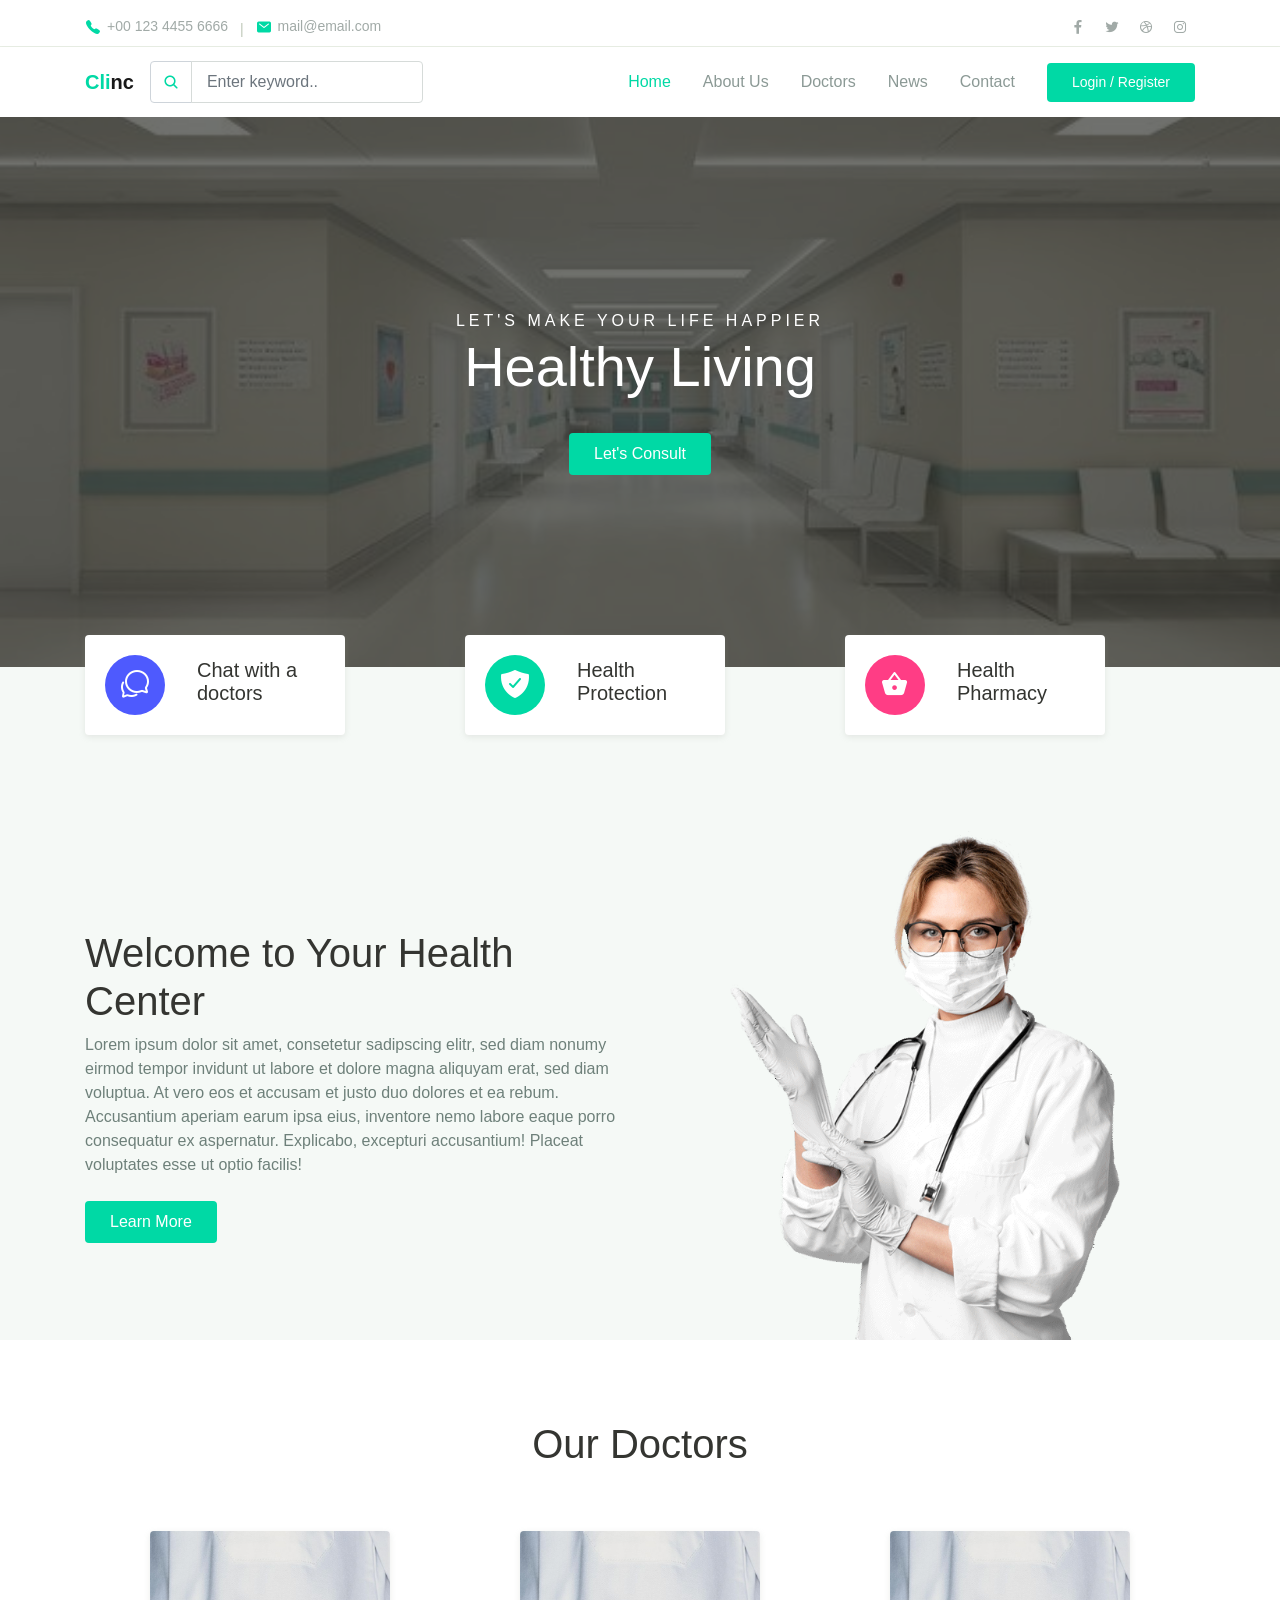
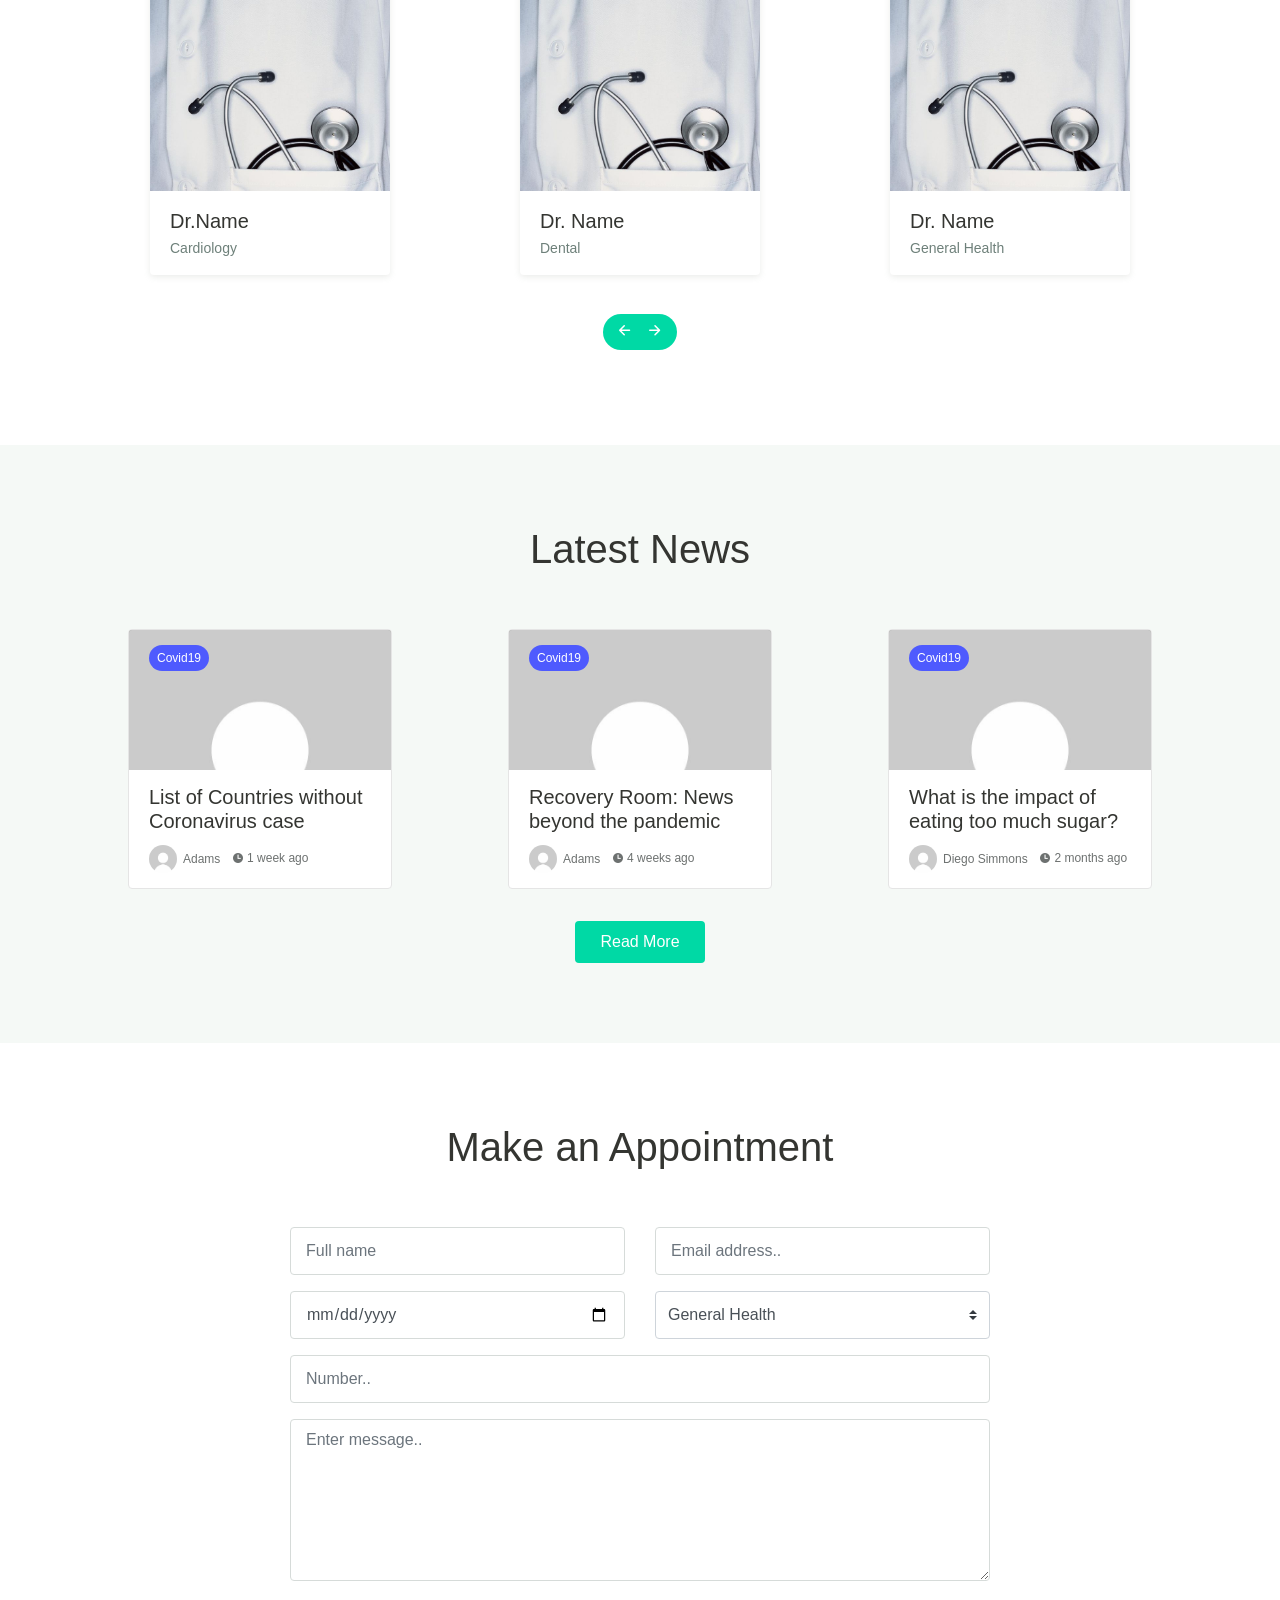
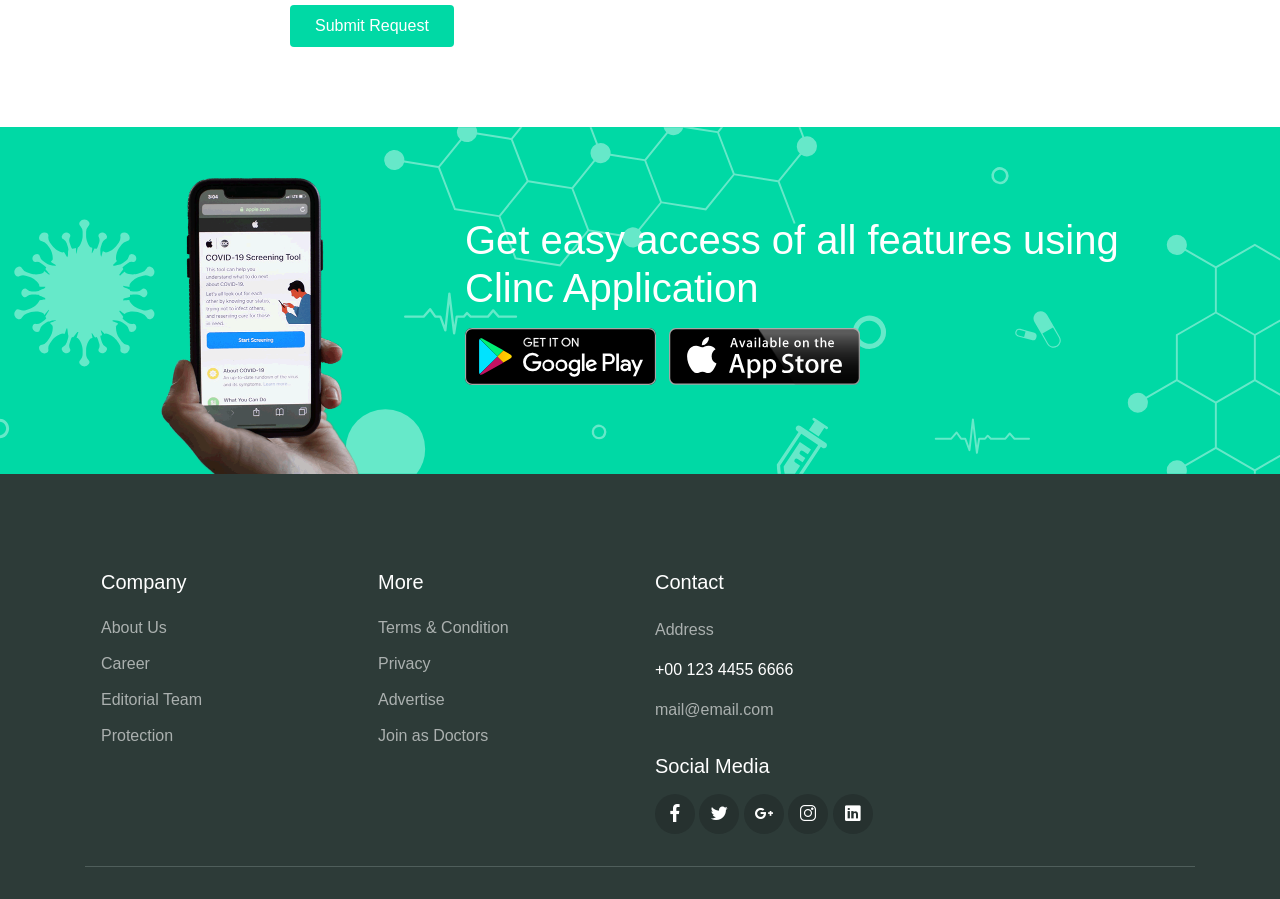
<file: index.html>
<!DOCTYPE html>
<html lang="en">
<head>
  <meta charset="UTF-8">
  <meta name="viewport" content="width=device-width, initial-scale=1.0">

  <meta http-equiv="X-UA-Compatible" content="ie=edge">


  <title>Clinc</title>

  <link rel="stylesheet" href="./assets/css/maicons.css">

  <link rel="stylesheet" href="./assets/css/bootstrap.css">

  <link rel="stylesheet" href="./assets/vendor/owl-carousel/css/owl.carousel.css">

  <link rel="stylesheet" href="./assets/vendor/animate/animate.css">

  <link rel="stylesheet" href="./assets/css/theme.css">
</head>
<body>

  <!-- Back to top button -->
  <div class="back-to-top"></div>

  <header>
    <div class="topbar" >
      <div class="container">
        <div class="row">
          <div class="col-sm-8 text-sm">
            <div class="site-info">
              <a href="#"><span class="mai-call text-primary"></span> +00 123 4455 6666</a>
              <span class="divider">|</span>
              <a href="#"><span class="mai-mail text-primary"></span> mail@email.com</a>
            </div>
          </div>
          <div class="col-sm-4 text-right text-sm">
            <div class="social-mini-button">
              <a href="#"><span class="mai-logo-facebook-f"></span></a>
              <a href="#"><span class="mai-logo-twitter"></span></a>
              <a href="#"><span class="mai-logo-dribbble"></span></a>
              <a href="#"><span class="mai-logo-instagram"></span></a>
            </div>
          </div>
        </div> <!-- .row -->
      </div> <!-- .container -->
    </div> <!-- .topbar -->

    <nav class="navbar navbar-expand-lg navbar-light shadow-sm">
      <div class="container">
        <a class="navbar-brand" href="#"><span class="text-primary">Cli</span>nc</a>

        <form action="#">
          <div class="input-group input-navbar">
            <div class="input-group-prepend">
              <span class="input-group-text" id="icon-addon1"><span class="mai-search"></span></span>
            </div>
            <input type="text" class="form-control" placeholder="Enter keyword.." aria-label="Username" aria-describedby="icon-addon1">
          </div>
        </form>

        <button class="navbar-toggler" type="button" data-toggle="collapse" data-target="#navbarSupport" aria-controls="navbarSupport" aria-expanded="false" aria-label="Toggle navigation">
          <span class="navbar-toggler-icon"></span>
        </button>

        <div class="collapse navbar-collapse" id="navbarSupport">
          <ul class="navbar-nav ml-auto">
            <li class="nav-item active">
              <a class="nav-link" href="index.html">Home</a>
            </li>
            <li class="nav-item">
              <a class="nav-link" href="#">About Us</a>
            </li>
            <li class="nav-item">
              <a class="nav-link" href="#" >Doctors</a>
            </li>
            <li class="nav-item">
              <a class="nav-link" href="#">News</a>
            </li>
            <li class="nav-item">
              <a class="nav-link" href="#">Contact</a>
            </li>
            <li class="nav-item">
              <a class="btn btn-primary ml-lg-3" href="#">Login / Register</a>
            </li>
          </ul>
        </div> <!-- .navbar-collapse -->
      </div> <!-- .container -->
    </nav>
  </header>

  <div class="page-hero bg-image overlay-dark" style="background-image: url(./assets/img/clinc.jpg);">
    <div class="hero-section">
      <div class="container text-center wow zoomIn">
        <span class="subhead">Let's make your life happier</span>
        <h1 class="display-4">Healthy Living</h1>
        <a href="#" class="btn btn-primary">Let's Consult</a>
      </div>
    </div>
  </div>


  <div class="bg-light">
    <div class="page-section py-3 mt-md-n5 custom-index">
      <div class="container">
        <div class="row justify-content-center">
          <div class="col-md-4 py-3 py-md-0">
            <div class="card-service wow fadeInUp">
              <div class="circle-shape bg-secondary text-white">
                <span class="mai-chatbubbles-outline"></span>
              </div>
              <p><span>Chat</span> with a doctors</p>
            </div>
          </div>
          <div class="col-md-4 py-3 py-md-0">
            <div class="card-service wow fadeInUp">
              <div class="circle-shape bg-primary text-white">
                <span class="mai-shield-checkmark"></span>
              </div>
              <p>Health Protection</p>
            </div>
          </div>
          <div class="col-md-4 py-3 py-md-0">
            <div class="card-service wow fadeInUp">
              <div class="circle-shape bg-accent text-white">
                <span class="mai-basket"></span>
              </div>
              <p>Health Pharmacy</p>
            </div>
          </div>
        </div>
      </div>
    </div> <!-- .page-section -->

    <div class="page-section pb-0">
      <div class="container">
        <div class="row align-items-center">
          <div class="col-lg-6 py-3 wow fadeInUp">
            <h1>Welcome to Your Health <br> Center</h1>
            <p class="text-grey mb-4">Lorem ipsum dolor sit amet, consetetur sadipscing elitr, sed diam nonumy eirmod tempor invidunt ut labore et dolore magna aliquyam erat, sed diam voluptua. At vero eos et accusam et justo duo dolores et ea rebum. Accusantium aperiam earum ipsa eius, inventore nemo labore eaque porro consequatur ex aspernatur. Explicabo, excepturi accusantium! Placeat voluptates esse ut optio facilis!</p>
            <a href="#" class="btn btn-primary">Learn More</a>
          </div>
          <div class="col-lg-6 wow fadeInRight" data-wow-delay="400ms">
            <div class="img-place custom-img-1">
              <img src="./assets/img/bg-doctor.png" alt="">
            </div>
          </div>
        </div>
      </div>
    </div> <!-- .bg-light -->
  </div> <!-- .bg-light -->

  <div class="page-section">
    <div class="container">
      <h1 class="text-center mb-5 wow fadeInUp">Our Doctors</h1>

      <div class="owl-carousel wow fadeInUp" id="doctorSlideshow">
        <div class="item">
          <div class="card-doctor">
            <div class="header">
              <img src="./assets/img/There's Nothing Progressive About Physician-Assisted Suicide.jpg" alt="">
              <div class="meta">
                <a href="#"><span class="mai-call"></span></a>
                <a href="#"><span class="mai-logo-whatsapp"></span></a>
              </div>
            </div>
            <div class="body">
              <p class="text-xl mb-0">Dr.Name</p>
              <span class="text-sm text-grey">Cardiology</span>
            </div>
          </div>
        </div>
        <div class="item">
          <div class="card-doctor">
            <div class="header">
              <img src="./assets/img/There's Nothing Progressive About Physician-Assisted Suicide.jpg" alt="">
              <div class="meta">
                <a href="#"><span class="mai-call"></span></a>
                <a href="#"><span class="mai-logo-whatsapp"></span></a>
              </div>
            </div>
            <div class="body">
              <p class="text-xl mb-0">Dr. Name</p>
              <span class="text-sm text-grey">Dental</span>
            </div>
          </div>
        </div>
        <div class="item">
          <div class="card-doctor">
            <div class="header">
              <img src="./assets/img/There's Nothing Progressive About Physician-Assisted Suicide.jpg" alt="">
              <div class="meta">
                <a href="#"><span class="mai-call"></span></a>
                <a href="#"><span class="mai-logo-whatsapp"></span></a>
              </div>
            </div>
            <div class="body">
              <p class="text-xl mb-0">Dr. Name</p>
              <span class="text-sm text-grey">General Health</span>
            </div>
          </div>
        </div>
        <div class="item">
          <div class="card-doctor">
            <div class="header">
              <img src="./assets/img/There's Nothing Progressive About Physician-Assisted Suicide.jpg" alt="">
              <div class="meta">
                <a href="#"><span class="mai-call"></span></a>
                <a href="#"><span class="mai-logo-whatsapp"></span></a>
              </div>
            </div>
            <div class="body">
              <p class="text-xl mb-0">Dr. Name</p>
              <span class="text-sm text-grey">General Health</span>
            </div>
          </div>
        </div>
        <div class="item">
          <div class="card-doctor">
            <div class="header">
              <img src="./assets/img/There's Nothing Progressive About Physician-Assisted Suicide.jpg" alt="">
              <div class="meta">
                <a href="#"><span class="mai-call"></span></a>
                <a href="#"><span class="mai-logo-whatsapp"></span></a>
              </div>
            </div>
            <div class="body">
              <p class="text-xl mb-0">Dr. Name</p>
              <span class="text-sm text-grey">General Health</span>
            </div>
          </div>
        </div>
      </div>
    </div>
  </div>

  <div class="page-section bg-light">
    <div class="container">
      <h1 class="text-center wow fadeInUp">Latest News</h1>
      <div class="row mt-5">
        <div class="col-lg-4 py-2 wow zoomIn">
          <div class="card-blog">
            <div class="header">
              <div class="post-category">
                <a href="#">Covid19</a>
              </div>
              <a href="#" class="post-thumb">
                <img src="./assets/img/profile.jfif" alt="">
              </a>
            </div>
            <div class="body">
              <h5 class="post-title"><a href="#">List of Countries without Coronavirus case</a></h5>
              <div class="site-info">
                <div class="avatar mr-2">
                  <div class="avatar-img">
                    <img src="./assets/img/profile.jfif" alt="">
                  </div>
                  <span> Adams</span>
                </div>
                <span class="mai-time"></span> 1 week ago
              </div>
            </div>
          </div>
        </div>
        <div class="col-lg-4 py-2 wow zoomIn">
          <div class="card-blog">
            <div class="header">
              <div class="post-category">
                <a href="#">Covid19</a>
              </div>
              <a href="#" class="post-thumb">
                <img src="./assets/img/profile.jfif" alt="">
              </a>
            </div>
            <div class="body">
              <h5 class="post-title"><a href="#">Recovery Room: News beyond the pandemic</a></h5>
              <div class="site-info">
                <div class="avatar mr-2">
                  <div class="avatar-img">
                    <img src="./assets/img/profile.jfif" alt="">
                  </div>
                  <span>Adams</span>
                </div>
                <span class="mai-time"></span> 4 weeks ago
              </div>
            </div>
          </div>
        </div>
        <div class="col-lg-4 py-2 wow zoomIn">
          <div class="card-blog">
            <div class="header">
              <div class="post-category">
                <a href="#">Covid19</a>
              </div>
              <a href="#" class="post-thumb">
                <img src="./assets/img/profile.jfif" alt="">
              </a>
            </div>
            <div class="body">
              <h5 class="post-title"><a href="#">What is the impact of eating too much sugar?</a></h5>
              <div class="site-info">
                <div class="avatar mr-2">
                  <div class="avatar-img">
                    <img src="./assets/img/profile.jfif" alt="">
                  </div>
                  <span>Diego Simmons</span>
                </div>
                <span class="mai-time"></span> 2 months ago
              </div>
            </div>
          </div>
        </div>

        <div class="col-12 text-center mt-4 wow zoomIn">
          <a href="#" class="btn btn-primary">Read More</a>
        </div>

      </div>
    </div>
  </div> <!-- .page-section -->

  <div class="page-section">
    <div class="container">
      <h1 class="text-center wow fadeInUp">Make an Appointment</h1>

      <form class="main-form">
        <div class="row mt-5 ">
          <div class="col-12 col-sm-6 py-2 wow fadeInLeft">
            <input type="text" class="form-control" placeholder="Full name">
          </div>
          <div class="col-12 col-sm-6 py-2 wow fadeInRight">
            <input type="text" class="form-control" placeholder="Email address..">
          </div>
          <div class="col-12 col-sm-6 py-2 wow fadeInLeft" data-wow-delay="300ms">
            <input type="date" class="form-control">
          </div>
          <div class="col-12 col-sm-6 py-2 wow fadeInRight" data-wow-delay="300ms">
            <select name="departement" id="departement" class="custom-select">
              <option value="general">General Health</option>
              <option value="cardiology">Cardiology</option>
              <option value="dental">Dental</option>
              <option value="neurology">Neurology</option>
              <option value="orthopaedics">Orthopaedics</option>
            </select>
          </div>
          <div class="col-12 py-2 wow fadeInUp" data-wow-delay="300ms">
            <input type="text" class="form-control" placeholder="Number..">
          </div>
          <div class="col-12 py-2 wow fadeInUp" data-wow-delay="300ms">
            <textarea name="message" id="message" class="form-control" rows="6" placeholder="Enter message.."></textarea>
          </div>
        </div>

        <button type="submit" class="btn btn-primary mt-3 wow zoomIn">Submit Request</button>
      </form>
    </div>
  </div> <!-- .page-section -->

  <div class="page-section banner-home bg-image" style="background-image: url(./assets/img/banner-pattern.svg);">
    <div class="container py-5 py-lg-0">
      <div class="row align-items-center">
        <div class="col-lg-4 wow zoomIn">
          <div class="img-banner d-none d-lg-block">
            <img src="./assets/img/mobile_app.png" alt="">
          </div>
        </div>
        <div class="col-lg-8 wow fadeInRight">
          <h1 class="font-weight-normal mb-3">Get easy access of all features using Clinc Application</h1>
          <a href="#"><img src="./assets/img/google_play.svg" alt=""></a>
          <a href="#" class="ml-2"><img src="./assets/img/app_store.svg" alt=""></a>
        </div>
      </div>
    </div>
  </div> <!-- .banner-home -->

  <footer class="page-footer">
    <div class="container">
      <div class="row px-md-3">
        <div class="col-sm-6 col-lg-3 py-3">
          <h5>Company</h5>
          <ul class="footer-menu">
            <li><a href="#">About Us</a></li>
            <li><a href="#">Career</a></li>
            <li><a href="#">Editorial Team</a></li>
            <li><a href="#">Protection</a></li>
          </ul>
        </div>
        <div class="col-sm-6 col-lg-3 py-3">
          <h5>More</h5>
          <ul class="footer-menu">
            <li><a href="#">Terms & Condition</a></li>
            <li><a href="#">Privacy</a></li>
            <li><a href="#">Advertise</a></li>
            <li><a href="#">Join as Doctors</a></li>
          </ul>
        </div>
       
        <div class="col-sm-6 col-lg-3 py-3">
          <h5>Contact</h5>
          <p class="footer-link mt-2">Address</p>
          <p>+00 123 4455 6666 </p>
          <a href="#" class="footer-link">mail@email.com</a>

          <h5 class="mt-3">Social Media</h5>
          <div class="footer-sosmed mt-3">
            <a href="#" ><span class="mai-logo-facebook-f"></span></a>
            <a href="#" ><span class="mai-logo-twitter"></span></a>
            <a href="#" ><span class="mai-logo-google-plus-g"></span></a>
            <a href="#" ><span class="mai-logo-instagram"></span></a>
            <a href="#" ><span class="mai-logo-linkedin"></span></a>
          </div>
        </div>
      </div>

      <hr>

   
    </div>
  </footer>

<script src="./assets/js/jquery-3.5.1.min.js"></script>

<script src="./assets/js/bootstrap.bundle.min.js"></script>

<script src="./assets/vendor/owl-carousel/js/owl.carousel.min.js"></script>

<script src="./assets/vendor/wow/wow.min.js"></script>

<script src="./assets/js/theme.js"></script>
  
</body>
</html>
</file>
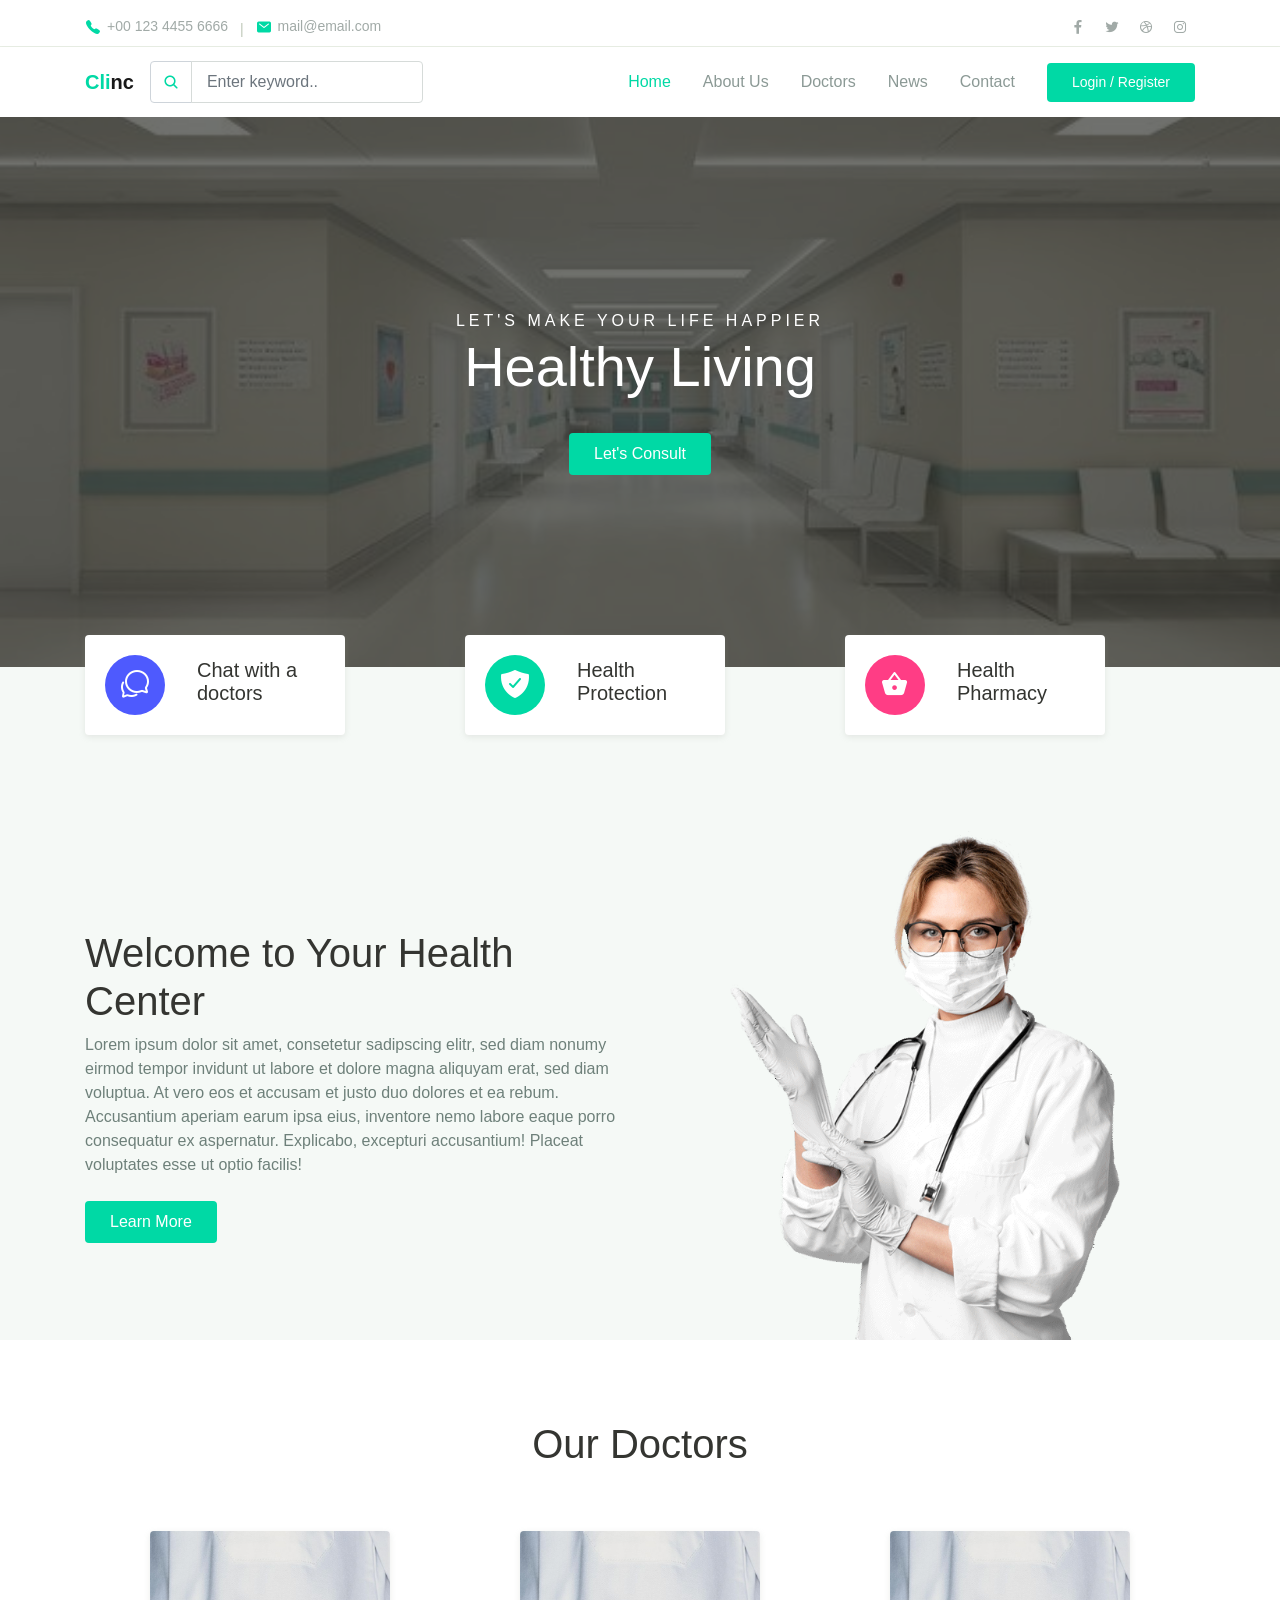
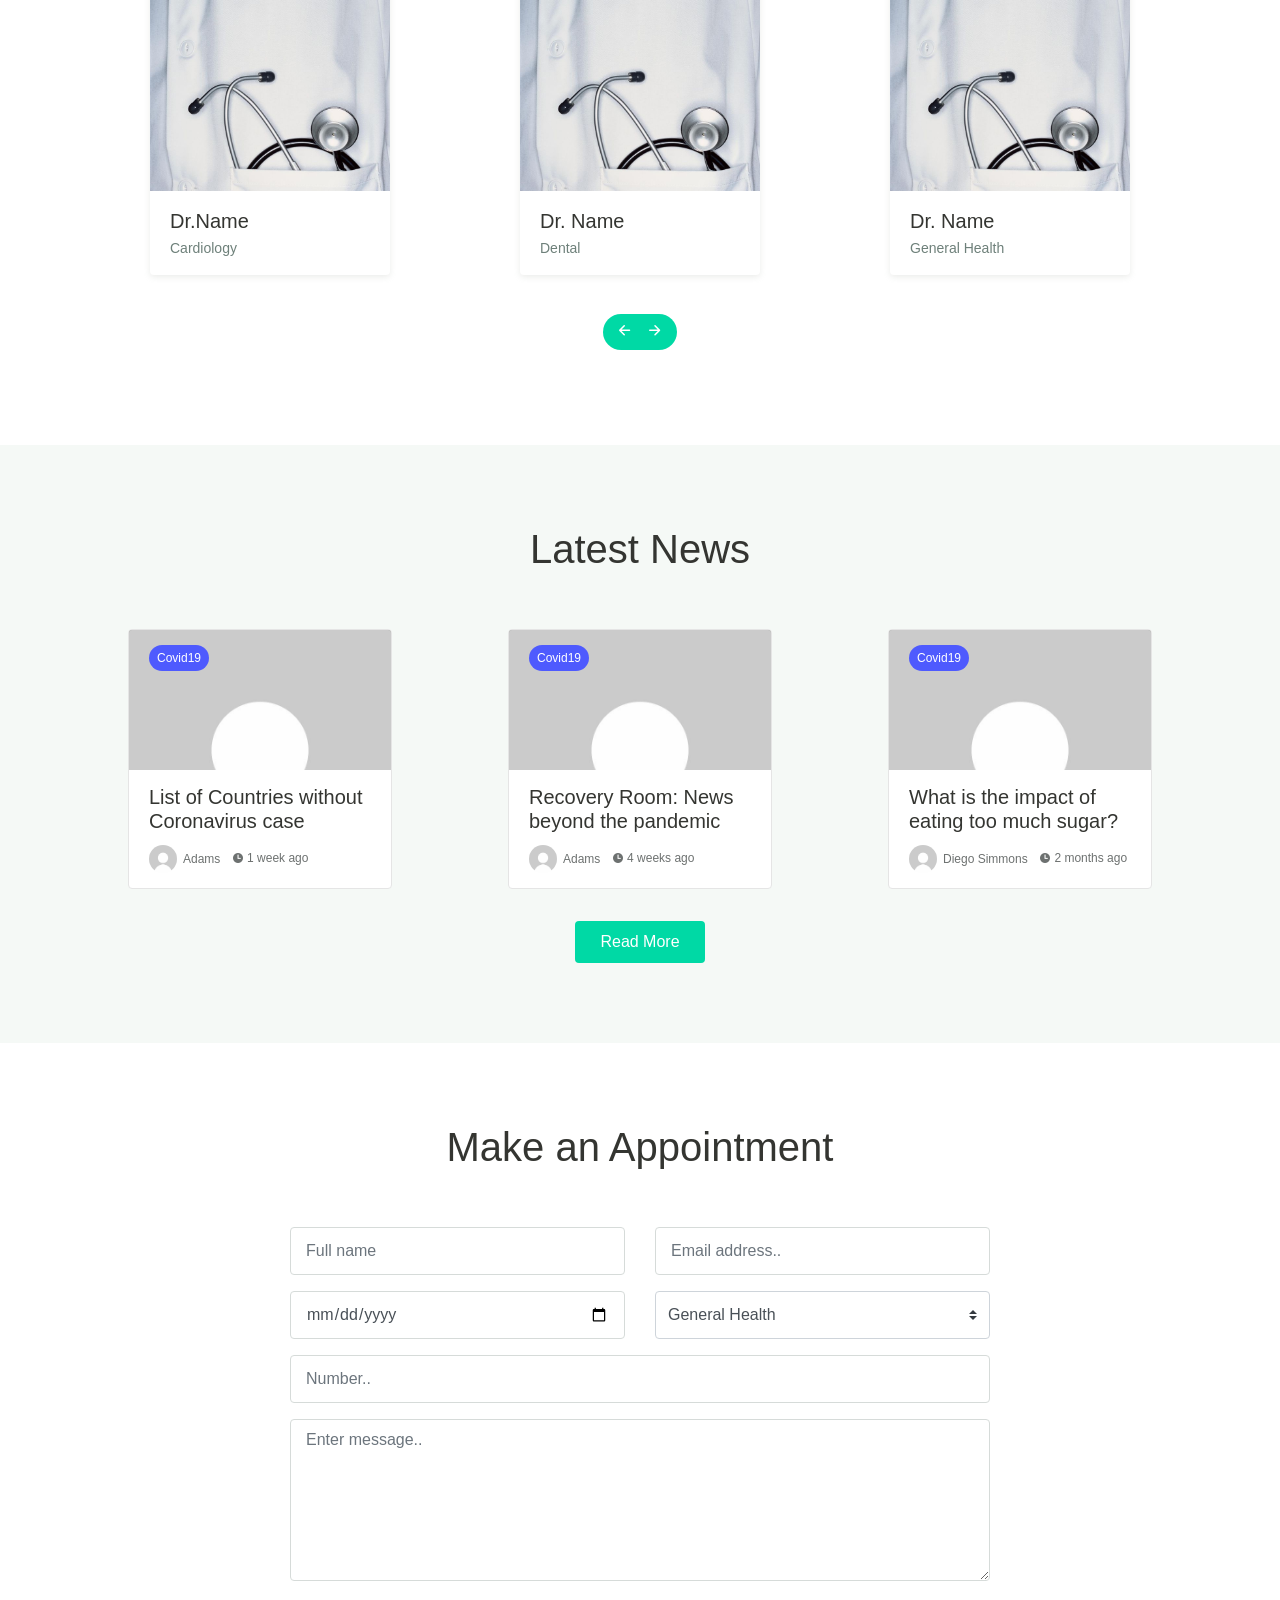
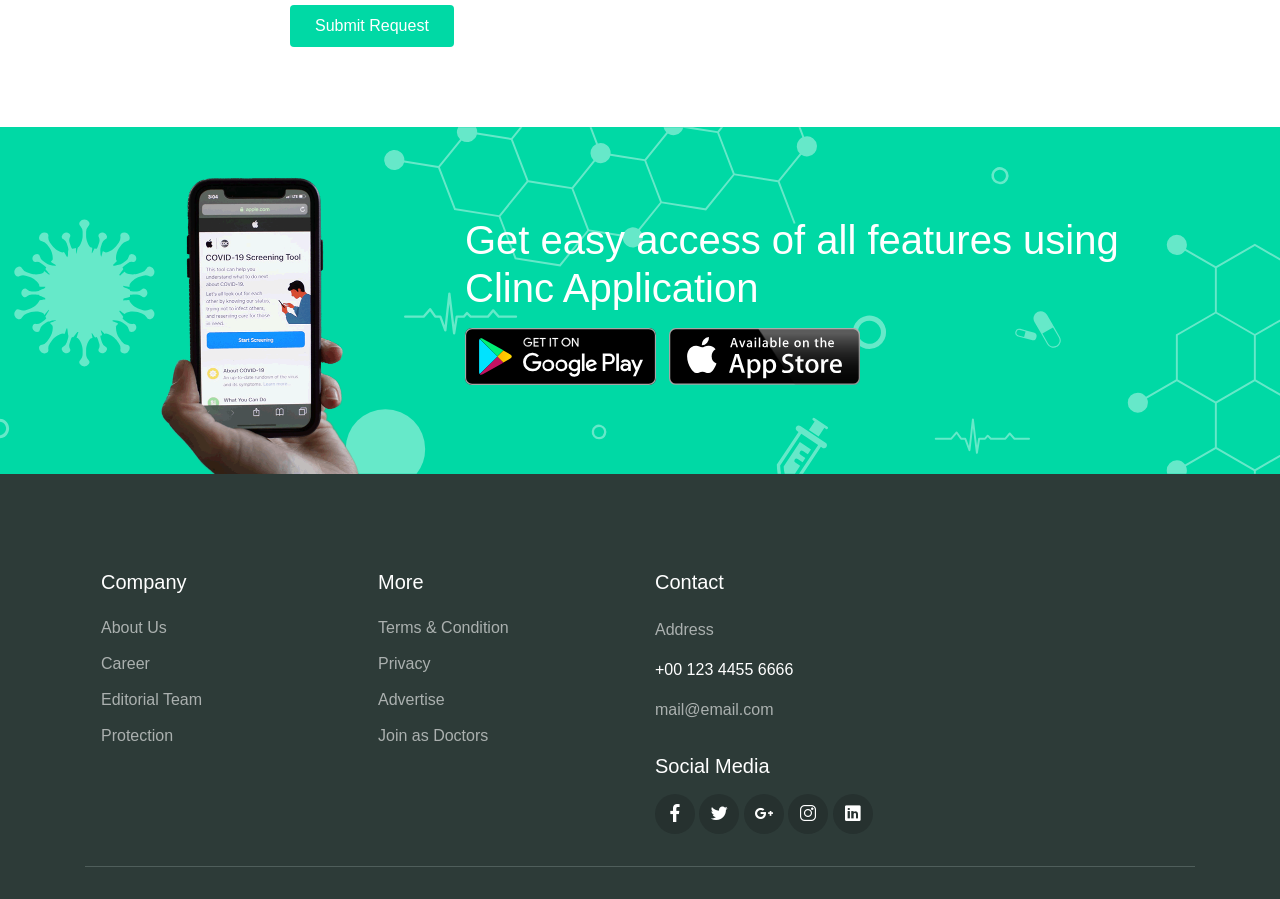
<file: html/index.html>
<!DOCTYPE html>
<html lang="en">
<head>
  <meta charset="UTF-8">
  <meta name="viewport" content="width=device-width, initial-scale=1.0">

  <meta http-equiv="X-UA-Compatible" content="ie=edge">

  <meta name="copyright" content="MACode ID, https://macodeid.com/">

  <title>Clinc</title>

  <link rel="stylesheet" href="../assets/css/maicons.css">

  <link rel="stylesheet" href="../assets/css/bootstrap.css">

  <link rel="stylesheet" href="../assets/vendor/owl-carousel/css/owl.carousel.css">

  <link rel="stylesheet" href="../assets/vendor/animate/animate.css">

  <link rel="stylesheet" href="../assets/css/theme.css">
</head>
<body>

  <!-- Back to top button -->
  <div class="back-to-top"></div>

  <header>
    <div class="topbar">
      <div class="container">
        <div class="row">
          <div class="col-sm-8 text-sm">
            <div class="site-info">
              <a href="#"><span class="mai-call text-primary"></span> +00 123 4455 6666</a>
              <span class="divider">|</span>
              <a href="#"><span class="mai-mail text-primary"></span> mail@email.com</a>
            </div>
          </div>
          <div class="col-sm-4 text-right text-sm">
            <div class="social-mini-button">
              <a href="#"><span class="mai-logo-facebook-f"></span></a>
              <a href="#"><span class="mai-logo-twitter"></span></a>
              <a href="#"><span class="mai-logo-dribbble"></span></a>
              <a href="#"><span class="mai-logo-instagram"></span></a>
            </div>
          </div>
        </div> <!-- .row -->
      </div> <!-- .container -->
    </div> <!-- .topbar -->

    <nav class="navbar navbar-expand-lg navbar-light shadow-sm">
      <div class="container">
        <a class="navbar-brand" href="#"><span class="text-primary">Cli</span>nc</a>

        <form action="#">
          <div class="input-group input-navbar">
            <div class="input-group-prepend">
              <span class="input-group-text" id="icon-addon1"><span class="mai-search"></span></span>
            </div>
            <input type="text" class="form-control" placeholder="Enter keyword.." aria-label="Username" aria-describedby="icon-addon1">
          </div>
        </form>

        <button class="navbar-toggler" type="button" data-toggle="collapse" data-target="#navbarSupport" aria-controls="navbarSupport" aria-expanded="false" aria-label="Toggle navigation">
          <span class="navbar-toggler-icon"></span>
        </button>

        <div class="collapse navbar-collapse" id="navbarSupport">
          <ul class="navbar-nav ml-auto">
            <li class="nav-item active">
              <a class="nav-link" href="index.html">Home</a>
            </li>
            <li class="nav-item">
              <a class="nav-link" href="#">About Us</a>
            </li>
            <li class="nav-item">
              <a class="nav-link" href="#" >Doctors</a>
            </li>
            <li class="nav-item">
              <a class="nav-link" href="#">News</a>
            </li>
            <li class="nav-item">
              <a class="nav-link" href="#">Contact</a>
            </li>
            <li class="nav-item">
              <a class="btn btn-primary ml-lg-3" href="#">Login / Register</a>
            </li>
          </ul>
        </div> <!-- .navbar-collapse -->
      </div> <!-- .container -->
    </nav>
  </header>

  <div class="page-hero bg-image overlay-dark" style="background-image: url(../assets/img/clinc.jpg);">
    <div class="hero-section">
      <div class="container text-center wow zoomIn">
        <span class="subhead">Let's make your life happier</span>
        <h1 class="display-4">Healthy Living</h1>
        <a href="#" class="btn btn-primary">Let's Consult</a>
      </div>
    </div>
  </div>


  <div class="bg-light">
    <div class="page-section py-3 mt-md-n5 custom-index">
      <div class="container">
        <div class="row justify-content-center">
          <div class="col-md-4 py-3 py-md-0">
            <div class="card-service wow fadeInUp">
              <div class="circle-shape bg-secondary text-white">
                <span class="mai-chatbubbles-outline"></span>
              </div>
              <p><span>Chat</span> with a doctors</p>
            </div>
          </div>
          <div class="col-md-4 py-3 py-md-0">
            <div class="card-service wow fadeInUp">
              <div class="circle-shape bg-primary text-white">
                <span class="mai-shield-checkmark"></span>
              </div>
              <p>Health Protection</p>
            </div>
          </div>
          <div class="col-md-4 py-3 py-md-0">
            <div class="card-service wow fadeInUp">
              <div class="circle-shape bg-accent text-white">
                <span class="mai-basket"></span>
              </div>
              <p>Health Pharmacy</p>
            </div>
          </div>
        </div>
      </div>
    </div> <!-- .page-section -->

    <div class="page-section pb-0">
      <div class="container">
        <div class="row align-items-center">
          <div class="col-lg-6 py-3 wow fadeInUp">
            <h1>Welcome to Your Health <br> Center</h1>
            <p class="text-grey mb-4">Lorem ipsum dolor sit amet, consetetur sadipscing elitr, sed diam nonumy eirmod tempor invidunt ut labore et dolore magna aliquyam erat, sed diam voluptua. At vero eos et accusam et justo duo dolores et ea rebum. Accusantium aperiam earum ipsa eius, inventore nemo labore eaque porro consequatur ex aspernatur. Explicabo, excepturi accusantium! Placeat voluptates esse ut optio facilis!</p>
            <a href="#" class="btn btn-primary">Learn More</a>
          </div>
          <div class="col-lg-6 wow fadeInRight" data-wow-delay="400ms">
            <div class="img-place custom-img-1">
              <img src="../assets/img/bg-doctor.png" alt="">
            </div>
          </div>
        </div>
      </div>
    </div> <!-- .bg-light -->
  </div> <!-- .bg-light -->

  <div class="page-section">
    <div class="container">
      <h1 class="text-center mb-5 wow fadeInUp">Our Doctors</h1>

      <div class="owl-carousel wow fadeInUp" id="doctorSlideshow">
        <div class="item">
          <div class="card-doctor">
            <div class="header">
              <img src="../assets/img/There's Nothing Progressive About Physician-Assisted Suicide.jpg" alt="">
              <div class="meta">
                <a href="#"><span class="mai-call"></span></a>
                <a href="#"><span class="mai-logo-whatsapp"></span></a>
              </div>
            </div>
            <div class="body">
              <p class="text-xl mb-0">Dr.Name</p>
              <span class="text-sm text-grey">Cardiology</span>
            </div>
          </div>
        </div>
        <div class="item">
          <div class="card-doctor">
            <div class="header">
              <img src="../assets/img/There's Nothing Progressive About Physician-Assisted Suicide.jpg" alt="">
              <div class="meta">
                <a href="#"><span class="mai-call"></span></a>
                <a href="#"><span class="mai-logo-whatsapp"></span></a>
              </div>
            </div>
            <div class="body">
              <p class="text-xl mb-0">Dr. Name</p>
              <span class="text-sm text-grey">Dental</span>
            </div>
          </div>
        </div>
        <div class="item">
          <div class="card-doctor">
            <div class="header">
              <img src="../assets/img/There's Nothing Progressive About Physician-Assisted Suicide.jpg" alt="">
              <div class="meta">
                <a href="#"><span class="mai-call"></span></a>
                <a href="#"><span class="mai-logo-whatsapp"></span></a>
              </div>
            </div>
            <div class="body">
              <p class="text-xl mb-0">Dr. Name</p>
              <span class="text-sm text-grey">General Health</span>
            </div>
          </div>
        </div>
        <div class="item">
          <div class="card-doctor">
            <div class="header">
              <img src="../assets/img/There's Nothing Progressive About Physician-Assisted Suicide.jpg" alt="">
              <div class="meta">
                <a href="#"><span class="mai-call"></span></a>
                <a href="#"><span class="mai-logo-whatsapp"></span></a>
              </div>
            </div>
            <div class="body">
              <p class="text-xl mb-0">Dr. Name</p>
              <span class="text-sm text-grey">General Health</span>
            </div>
          </div>
        </div>
        <div class="item">
          <div class="card-doctor">
            <div class="header">
              <img src="../assets/img/There's Nothing Progressive About Physician-Assisted Suicide.jpg" alt="">
              <div class="meta">
                <a href="#"><span class="mai-call"></span></a>
                <a href="#"><span class="mai-logo-whatsapp"></span></a>
              </div>
            </div>
            <div class="body">
              <p class="text-xl mb-0">Dr. Name</p>
              <span class="text-sm text-grey">General Health</span>
            </div>
          </div>
        </div>
      </div>
    </div>
  </div>

  <div class="page-section bg-light">
    <div class="container">
      <h1 class="text-center wow fadeInUp">Latest News</h1>
      <div class="row mt-5">
        <div class="col-lg-4 py-2 wow zoomIn">
          <div class="card-blog">
            <div class="header">
              <div class="post-category">
                <a href="#">Covid19</a>
              </div>
              <a href="#" class="post-thumb">
                <img src="../assets/img/profile.jfif" alt="">
              </a>
            </div>
            <div class="body">
              <h5 class="post-title"><a href="#">List of Countries without Coronavirus case</a></h5>
              <div class="site-info">
                <div class="avatar mr-2">
                  <div class="avatar-img">
                    <img src="../assets/img/profile.jfif" alt="">
                  </div>
                  <span> Adams</span>
                </div>
                <span class="mai-time"></span> 1 week ago
              </div>
            </div>
          </div>
        </div>
        <div class="col-lg-4 py-2 wow zoomIn">
          <div class="card-blog">
            <div class="header">
              <div class="post-category">
                <a href="#">Covid19</a>
              </div>
              <a href="#" class="post-thumb">
                <img src="../assets/img/profile.jfif" alt="">
              </a>
            </div>
            <div class="body">
              <h5 class="post-title"><a href="#">Recovery Room: News beyond the pandemic</a></h5>
              <div class="site-info">
                <div class="avatar mr-2">
                  <div class="avatar-img">
                    <img src="../assets/img/profile.jfif" alt="">
                  </div>
                  <span>Adams</span>
                </div>
                <span class="mai-time"></span> 4 weeks ago
              </div>
            </div>
          </div>
        </div>
        <div class="col-lg-4 py-2 wow zoomIn">
          <div class="card-blog">
            <div class="header">
              <div class="post-category">
                <a href="#">Covid19</a>
              </div>
              <a href="#" class="post-thumb">
                <img src="../assets/img/profile.jfif" alt="">
              </a>
            </div>
            <div class="body">
              <h5 class="post-title"><a href="#">What is the impact of eating too much sugar?</a></h5>
              <div class="site-info">
                <div class="avatar mr-2">
                  <div class="avatar-img">
                    <img src="../assets/img/profile.jfif" alt="">
                  </div>
                  <span>Diego Simmons</span>
                </div>
                <span class="mai-time"></span> 2 months ago
              </div>
            </div>
          </div>
        </div>

        <div class="col-12 text-center mt-4 wow zoomIn">
          <a href="#" class="btn btn-primary">Read More</a>
        </div>

      </div>
    </div>
  </div> <!-- .page-section -->

  <div class="page-section">
    <div class="container">
      <h1 class="text-center wow fadeInUp">Make an Appointment</h1>

      <form class="main-form">
        <div class="row mt-5 ">
          <div class="col-12 col-sm-6 py-2 wow fadeInLeft">
            <input type="text" class="form-control" placeholder="Full name">
          </div>
          <div class="col-12 col-sm-6 py-2 wow fadeInRight">
            <input type="text" class="form-control" placeholder="Email address..">
          </div>
          <div class="col-12 col-sm-6 py-2 wow fadeInLeft" data-wow-delay="300ms">
            <input type="date" class="form-control">
          </div>
          <div class="col-12 col-sm-6 py-2 wow fadeInRight" data-wow-delay="300ms">
            <select name="departement" id="departement" class="custom-select">
              <option value="general">General Health</option>
              <option value="cardiology">Cardiology</option>
              <option value="dental">Dental</option>
              <option value="neurology">Neurology</option>
              <option value="orthopaedics">Orthopaedics</option>
            </select>
          </div>
          <div class="col-12 py-2 wow fadeInUp" data-wow-delay="300ms">
            <input type="text" class="form-control" placeholder="Number..">
          </div>
          <div class="col-12 py-2 wow fadeInUp" data-wow-delay="300ms">
            <textarea name="message" id="message" class="form-control" rows="6" placeholder="Enter message.."></textarea>
          </div>
        </div>

        <button type="submit" class="btn btn-primary mt-3 wow zoomIn">Submit Request</button>
      </form>
    </div>
  </div> <!-- .page-section -->

  <div class="page-section banner-home bg-image" style="background-image: url(../assets/img/banner-pattern.svg);">
    <div class="container py-5 py-lg-0">
      <div class="row align-items-center">
        <div class="col-lg-4 wow zoomIn">
          <div class="img-banner d-none d-lg-block">
            <img src="../assets/img/mobile_app.png" alt="">
          </div>
        </div>
        <div class="col-lg-8 wow fadeInRight">
          <h1 class="font-weight-normal mb-3">Get easy access of all features using Clinc Application</h1>
          <a href="#"><img src="../assets/img/google_play.svg" alt=""></a>
          <a href="#" class="ml-2"><img src="../assets/img/app_store.svg" alt=""></a>
        </div>
      </div>
    </div>
  </div> <!-- .banner-home -->

  <footer class="page-footer">
    <div class="container">
      <div class="row px-md-3">
        <div class="col-sm-6 col-lg-3 py-3">
          <h5>Company</h5>
          <ul class="footer-menu">
            <li><a href="#">About Us</a></li>
            <li><a href="#">Career</a></li>
            <li><a href="#">Editorial Team</a></li>
            <li><a href="#">Protection</a></li>
          </ul>
        </div>
        <div class="col-sm-6 col-lg-3 py-3">
          <h5>More</h5>
          <ul class="footer-menu">
            <li><a href="#">Terms & Condition</a></li>
            <li><a href="#">Privacy</a></li>
            <li><a href="#">Advertise</a></li>
            <li><a href="#">Join as Doctors</a></li>
          </ul>
        </div>
       
        <div class="col-sm-6 col-lg-3 py-3">
          <h5>Contact</h5>
          <p class="footer-link mt-2">Address</p>
          <p>+00 123 4455 6666 </p>
          <a href="#" class="footer-link">mail@email.com</a>

          <h5 class="mt-3">Social Media</h5>
          <div class="footer-sosmed mt-3">
            <a href="#" ><span class="mai-logo-facebook-f"></span></a>
            <a href="#" ><span class="mai-logo-twitter"></span></a>
            <a href="#" ><span class="mai-logo-google-plus-g"></span></a>
            <a href="#" ><span class="mai-logo-instagram"></span></a>
            <a href="#" ><span class="mai-logo-linkedin"></span></a>
          </div>
        </div>
      </div>

      <hr>

   
    </div>
  </footer>

<script src="../assets/js/jquery-3.5.1.min.js"></script>

<script src="../assets/js/bootstrap.bundle.min.js"></script>

<script src="../assets/vendor/owl-carousel/js/owl.carousel.min.js"></script>

<script src="../assets/vendor/wow/wow.min.js"></script>

<script src="../assets/js/theme.js"></script>
  
</body>
</html>
</file>
<file: assets/css/maicons.css>
@font-face {
  font-family: 'maicons';
  src:  url('../fonts/maicons.eot?c9nlkl');
  src:  url('../fonts/maicons.eot?c9nlkl#iefix') format('embedded-opentype'),
    url('../fonts/maicons.ttf?c9nlkl') format('truetype'),
    url('../fonts/maicons.woff?c9nlkl') format('woff'),
    url('../fonts/maicons.svg?c9nlkl#maicons') format('svg');
  font-weight: normal;
  font-style: normal;
  font-display: block;
}

[class^="mai-"], [class*=" mai-"] {
  /* use !important to prevent issues with browser extensions that change fonts */
  font-family: 'maicons' !important;
  speak: none;
  font-style: normal;
  font-weight: normal;
  font-variant: normal;
  text-transform: none;
  line-height: 1;

  /* Better Font Rendering =========== */
  -webkit-font-smoothing: antialiased;
  -moz-osx-font-smoothing: grayscale;
}

.mai-add:before {
  content: "\e900";
}
.mai-add-circle:before {
  content: "\e901";
}
.mai-add-circle-outline:before {
  content: "\e902";
}
.mai-airplane:before {
  content: "\e903";
}
.mai-airplane-outline:before {
  content: "\e904";
}
.mai-alarm:before {
  content: "\e905";
}
.mai-alarm-outline:before {
  content: "\e906";
}
.mai-albums:before {
  content: "\e907";
}
.mai-albums-outline:before {
  content: "\e908";
}
.mai-alert:before {
  content: "\e909";
}
.mai-alert-circle:before {
  content: "\e90a";
}
.mai-alert-circle-outline:before {
  content: "\e90b";
}
.mai-analytics:before {
  content: "\e90c";
}
.mai-analytics-outline:before {
  content: "\e90d";
}
.mai-aperture:before {
  content: "\e90e";
}
.mai-aperture-outline:before {
  content: "\e90f";
}
.mai-apps:before {
  content: "\e910";
}
.mai-apps-outline:before {
  content: "\e911";
}
.mai-archive:before {
  content: "\e912";
}
.mai-archive-outline:before {
  content: "\e913";
}
.mai-arrow-back:before {
  content: "\e914";
}
.mai-arrow-back-circle:before {
  content: "\e915";
}
.mai-arrow-back-circle-outline:before {
  content: "\e916";
}
.mai-arrow-down:before {
  content: "\e917";
}
.mai-arrow-down-circle:before {
  content: "\e918";
}
.mai-arrow-down-circle-outline:before {
  content: "\e919";
}
.mai-arrow-forward:before {
  content: "\e91a";
}
.mai-arrow-forward-circle:before {
  content: "\e91b";
}
.mai-arrow-forward-circle-outline:before {
  content: "\e91c";
}
.mai-arrow-redo:before {
  content: "\e91d";
}
.mai-arrow-redo-circle:before {
  content: "\e91e";
}
.mai-arrow-redo-circle-outline:before {
  content: "\e91f";
}
.mai-arrow-redo-outline:before {
  content: "\e920";
}
.mai-arrow-undo:before {
  content: "\e921";
}
.mai-arrow-undo-circle:before {
  content: "\e922";
}
.mai-arrow-undo-circle-outline:before {
  content: "\e923";
}
.mai-arrow-undo-outline:before {
  content: "\e924";
}
.mai-arrow-up:before {
  content: "\e925";
}
.mai-arrow-up-circle:before {
  content: "\e926";
}
.mai-arrow-up-circle-outline:before {
  content: "\e927";
}
.mai-at:before {
  content: "\e928";
}
.mai-at-circle:before {
  content: "\e929";
}
.mai-at-circle-outline:before {
  content: "\e92a";
}
.mai-attach:before {
  content: "\e92b";
}
.mai-attach-outline:before {
  content: "\e92c";
}
.mai-backspace:before {
  content: "\e92d";
}
.mai-backspace-outline:before {
  content: "\e92e";
}
.mai-bandage:before {
  content: "\e92f";
}
.mai-bandage-outline:before {
  content: "\e930";
}
.mai-bar-chart:before {
  content: "\e932";
}
.mai-bar-chart-outline:before {
  content: "\e933";
}
.mai-barbell:before {
  content: "\e931";
}
.mai-barcode:before {
  content: "\e934";
}
.mai-barcode-outline:before {
  content: "\e935";
}
.mai-baseball:before {
  content: "\e936";
}
.mai-baseball-outline:before {
  content: "\e937";
}
.mai-basket:before {
  content: "\e938";
}
.mai-basket-outline:before {
  content: "\e93b";
}
.mai-basketball:before {
  content: "\e939";
}
.mai-basketball-outline:before {
  content: "\e93a";
}
.mai-battery-charging:before {
  content: "\e93c";
}
.mai-battery-dead:before {
  content: "\e93d";
}
.mai-battery-full:before {
  content: "\e93e";
}
.mai-battery-half:before {
  content: "\e93f";
}
.mai-beaker:before {
  content: "\e940";
}
.mai-beaker-outline:before {
  content: "\e941";
}
.mai-bed:before {
  content: "\e942";
}
.mai-bed-outline:before {
  content: "\e943";
}
.mai-beer:before {
  content: "\e944";
}
.mai-beer-outline:before {
  content: "\e945";
}
.mai-bicycle:before {
  content: "\e946";
}
.mai-bluetooth:before {
  content: "\e947";
}
.mai-boat:before {
  content: "\e948";
}
.mai-boat-outline:before {
  content: "\e949";
}
.mai-body:before {
  content: "\e94a";
}
.mai-body-outline:before {
  content: "\e94b";
}
.mai-bonfire:before {
  content: "\e94c";
}
.mai-bonfire-outline:before {
  content: "\e94d";
}
.mai-book:before {
  content: "\e94e";
}
.mai-book-outline:before {
  content: "\e953";
}
.mai-bookmark:before {
  content: "\e94f";
}
.mai-bookmark-outline:before {
  content: "\e950";
}
.mai-bookmarks:before {
  content: "\e951";
}
.mai-bookmarks-outline:before {
  content: "\e952";
}
.mai-briefcase:before {
  content: "\e954";
}
.mai-briefcase-outline:before {
  content: "\e955";
}
.mai-browsers:before {
  content: "\e956";
}
.mai-browsers-outline:before {
  content: "\e957";
}
.mai-brush:before {
  content: "\e958";
}
.mai-brush-outline:before {
  content: "\e959";
}
.mai-bug:before {
  content: "\e95a";
}
.mai-bug-outline:before {
  content: "\e95b";
}
.mai-build:before {
  content: "\e95c";
}
.mai-build-outline:before {
  content: "\e95d";
}
.mai-bulb:before {
  content: "\e95e";
}
.mai-bulb-outline:before {
  content: "\e95f";
}
.mai-bus:before {
  content: "\e960";
}
.mai-bus-outline:before {
  content: "\e963";
}
.mai-business:before {
  content: "\e961";
}
.mai-business-outline:before {
  content: "\e962";
}
.mai-cafe:before {
  content: "\e964";
}
.mai-cafe-outline:before {
  content: "\e965";
}
.mai-calculator:before {
  content: "\e966";
}
.mai-calculator-outline:before {
  content: "\e967";
}
.mai-calendar:before {
  content: "\e968";
}
.mai-calendar-outline:before {
  content: "\e969";
}
.mai-call:before {
  content: "\e96a";
}
.mai-call-outline:before {
  content: "\e96b";
}
.mai-camera:before {
  content: "\e96c";
}
.mai-camera-outline:before {
  content: "\e96d";
}
.mai-camera-reverse:before {
  content: "\e96e";
}
.mai-camera-reverse-outline:before {
  content: "\e96f";
}
.mai-car:before {
  content: "\e970";
}
.mai-car-outline:before {
  content: "\e97f";
}
.mai-car-sport:before {
  content: "\e980";
}
.mai-car-sport-outline:before {
  content: "\e981";
}
.mai-card:before {
  content: "\e971";
}
.mai-card-outline:before {
  content: "\e972";
}
.mai-caret-back:before {
  content: "\e973";
}
.mai-caret-back-circle:before {
  content: "\e974";
}
.mai-caret-back-circle-outline:before {
  content: "\e975";
}
.mai-caret-down:before {
  content: "\e976";
}
.mai-caret-down-circle:before {
  content: "\e977";
}
.mai-caret-down-circle-outline:before {
  content: "\e978";
}
.mai-caret-forward:before {
  content: "\e979";
}
.mai-caret-forward-circle:before {
  content: "\e97a";
}
.mai-caret-forward-circle-outline:before {
  content: "\e97b";
}
.mai-caret-up:before {
  content: "\e97c";
}
.mai-caret-up-circle:before {
  content: "\e97d";
}
.mai-caret-up-circle-outline:before {
  content: "\e97e";
}
.mai-cart:before {
  content: "\e982";
}
.mai-cart-outline:before {
  content: "\e983";
}
.mai-cash:before {
  content: "\e984";
}
.mai-cash-outline:before {
  content: "\e985";
}
.mai-chatbox:before {
  content: "\e986";
}
.mai-chatbox-ellipses:before {
  content: "\e987";
}
.mai-chatbox-ellipses-outline:before {
  content: "\e988";
}
.mai-chatbox-outline:before {
  content: "\e989";
}
.mai-chatbubble:before {
  content: "\e98a";
}
.mai-chatbubble-ellipses:before {
  content: "\e98b";
}
.mai-chatbubble-ellipses-outline:before {
  content: "\e98c";
}
.mai-chatbubble-outline:before {
  content: "\e98d";
}
.mai-chatbubbles:before {
  content: "\e98e";
}
.mai-chatbubbles-outline:before {
  content: "\e98f";
}
.mai-checkbox:before {
  content: "\e990";
}
.mai-checkbox-outline:before {
  content: "\e991";
}
.mai-checkmark:before {
  content: "\e992";
}
.mai-checkmark-circle:before {
  content: "\e993";
}
.mai-checkmark-circle-outline:before {
  content: "\e994";
}
.mai-checkmark-done:before {
  content: "\e995";
}
.mai-checkmark-done-circle:before {
  content: "\e996";
}
.mai-checkmark-done-circle-outline:before {
  content: "\e997";
}
.mai-chevron-back:before {
  content: "\e998";
}
.mai-chevron-back-circle:before {
  content: "\e999";
}
.mai-chevron-back-circle-outline:before {
  content: "\e99a";
}
.mai-chevron-down:before {
  content: "\e99b";
}
.mai-chevron-down-circle:before {
  content: "\e99c";
}
.mai-chevron-down-circle-outline:before {
  content: "\e99d";
}
.mai-chevron-forward:before {
  content: "\e99e";
}
.mai-chevron-forward-circle:before {
  content: "\e99f";
}
.mai-chevron-forward-circle-outline:before {
  content: "\e9a0";
}
.mai-chevron-up:before {
  content: "\e9a1";
}
.mai-chevron-up-circle:before {
  content: "\e9a2";
}
.mai-chevron-up-circle-outline:before {
  content: "\e9a3";
}
.mai-clipboard:before {
  content: "\e9a4";
}
.mai-clipboard-outline:before {
  content: "\e9a5";
}
.mai-close:before {
  content: "\e9a6";
}
.mai-close-circle:before {
  content: "\e9a7";
}
.mai-close-circle-outline:before {
  content: "\e9a8";
}
.mai-cloud:before {
  content: "\e9a9";
}
.mai-cloud-circle:before {
  content: "\e9aa";
}
.mai-cloud-circle-outline:before {
  content: "\e9ab";
}
.mai-cloud-done:before {
  content: "\e9ac";
}
.mai-cloud-done-outline:before {
  content: "\e9ad";
}
.mai-cloud-download:before {
  content: "\e9ae";
}
.mai-cloud-download-outline:before {
  content: "\e9af";
}
.mai-cloud-offline:before {
  content: "\e9b0";
}
.mai-cloud-offline-outline:before {
  content: "\e9b1";
}
.mai-cloud-outline:before {
  content: "\e9b2";
}
.mai-cloud-upload:before {
  content: "\e9b3";
}
.mai-cloud-upload-outline:before {
  content: "\e9b4";
}
.mai-cloudy:before {
  content: "\e9b5";
}
.mai-cloudy-night:before {
  content: "\e9b6";
}
.mai-cloudy-night-outline:before {
  content: "\e9b7";
}
.mai-cloudy-outline:before {
  content: "\e9b8";
}
.mai-code:before {
  content: "\e9b9";
}
.mai-code-download:before {
  content: "\e9ba";
}
.mai-code-slash:before {
  content: "\e9bb";
}
.mai-code-working:before {
  content: "\e9bc";
}
.mai-cog:before {
  content: "\e9bd";
}
.mai-color-fill:before {
  content: "\e9be";
}
.mai-color-fill-outline:before {
  content: "\e9bf";
}
.mai-color-filter:before {
  content: "\e9c0";
}
.mai-color-filter-outline:before {
  content: "\e9c1";
}
.mai-color-palette:before {
  content: "\e9c2";
}
.mai-color-palette-outline:before {
  content: "\e9c3";
}
.mai-color-wand:before {
  content: "\e9c4";
}
.mai-color-wand-outline:before {
  content: "\e9c5";
}
.mai-compass:before {
  content: "\e9c6";
}
.mai-compass-outline:before {
  content: "\e9c7";
}
.mai-construct:before {
  content: "\e9c8";
}
.mai-construct-outline:before {
  content: "\e9c9";
}
.mai-contract:before {
  content: "\e9ca";
}
.mai-contrast:before {
  content: "\e9cb";
}
.mai-copy:before {
  content: "\e9cc";
}
.mai-copy-outline:before {
  content: "\e9cd";
}
.mai-create:before {
  content: "\e9ce";
}
.mai-create-outline:before {
  content: "\e9cf";
}
.mai-crop:before {
  content: "\e9d0";
}
.mai-cube:before {
  content: "\e9d1";
}
.mai-cube-outline:before {
  content: "\e9d2";
}
.mai-cut:before {
  content: "\e9d3";
}
.mai-desktop:before {
  content: "\e9d4";
}
.mai-desktop-outline:before {
  content: "\e9d5";
}
.mai-disc:before {
  content: "\e9d6";
}
.mai-disc-outline:before {
  content: "\e9d7";
}
.mai-document:before {
  content: "\e9d8";
}
.mai-document-outline:before {
  content: "\e9d9";
}
.mai-document-text:before {
  content: "\e9dc";
}
.mai-document-text-outline:before {
  content: "\e9dd";
}
.mai-documents:before {
  content: "\e9da";
}
.mai-documents-outline:before {
  content: "\e9db";
}
.mai-download:before {
  content: "\e9de";
}
.mai-download-outline:before {
  content: "\e9df";
}
.mai-duplicate:before {
  content: "\e9e0";
}
.mai-duplicate-outline:before {
  content: "\e9e1";
}
.mai-ear:before {
  content: "\e9e2";
}
.mai-ear-outline:before {
  content: "\e9e3";
}
.mai-earth:before {
  content: "\e9e4";
}
.mai-earth-outline:before {
  content: "\e9e5";
}
.mai-easel:before {
  content: "\e9e6";
}
.mai-easel-outline:before {
  content: "\e9e7";
}
.mai-egg:before {
  content: "\e9e8";
}
.mai-egg-outline:before {
  content: "\e9e9";
}
.mai-ellipse:before {
  content: "\e9ea";
}
.mai-ellipse-outline:before {
  content: "\e9eb";
}
.mai-ellipsis-horizontal:before {
  content: "\e9ec";
}
.mai-ellipsis-horizontal-circle:before {
  content: "\e9ed";
}
.mai-ellipsis-vertical:before {
  content: "\e9ee";
}
.mai-ellipsis-vertical-circle:before {
  content: "\e9ef";
}
.mai-enter:before {
  content: "\e9f0";
}
.mai-enter-outline:before {
  content: "\e9f1";
}
.mai-exit:before {
  content: "\e9f2";
}
.mai-exit-outline:before {
  content: "\e9f3";
}
.mai-expand:before {
  content: "\e9f4";
}
.mai-eye:before {
  content: "\e9f5";
}
.mai-eye-off:before {
  content: "\e9f8";
}
.mai-eye-off-outline:before {
  content: "\e9f9";
}
.mai-eye-outline:before {
  content: "\e9fa";
}
.mai-eyedrop:before {
  content: "\e9f6";
}
.mai-eyedrop-outline:before {
  content: "\e9f7";
}
.mai-fast-food:before {
  content: "\e9fb";
}
.mai-fast-food-outline:before {
  content: "\e9fc";
}
.mai-female:before {
  content: "\e9fd";
}
.mai-file-tray:before {
  content: "\e9fe";
}
.mai-file-tray-full:before {
  content: "\e9ff";
}
.mai-file-tray-full-outline:before {
  content: "\ea00";
}
.mai-file-tray-outline:before {
  content: "\ea01";
}
.mai-film:before {
  content: "\ea02";
}
.mai-film-outline:before {
  content: "\ea03";
}
.mai-filter:before {
  content: "\ea04";
}
.mai-finger-print:before {
  content: "\ea05";
}
.mai-fitness:before {
  content: "\ea06";
}
.mai-fitness-outline:before {
  content: "\ea07";
}
.mai-flag:before {
  content: "\ea08";
}
.mai-flag-outline:before {
  content: "\ea09";
}
.mai-flame:before {
  content: "\ea0a";
}
.mai-flame-outline:before {
  content: "\ea0b";
}
.mai-flash:before {
  content: "\ea0c";
}
.mai-flash-off:before {
  content: "\ea0f";
}
.mai-flash-off-outline:before {
  content: "\ea10";
}
.mai-flash-outline:before {
  content: "\ea11";
}
.mai-flashlight:before {
  content: "\ea0d";
}
.mai-flashlight-outline:before {
  content: "\ea0e";
}
.mai-flask:before {
  content: "\ea12";
}
.mai-flask-outline:before {
  content: "\ea13";
}
.mai-flower:before {
  content: "\ea14";
}
.mai-flower-outline:before {
  content: "\ea15";
}
.mai-folder:before {
  content: "\ea16";
}
.mai-folder-open:before {
  content: "\ea17";
}
.mai-folder-open-outline:before {
  content: "\ea18";
}
.mai-folder-outline:before {
  content: "\ea19";
}
.mai-football:before {
  content: "\ea1a";
}
.mai-football-outline:before {
  content: "\ea1b";
}
.mai-funnel:before {
  content: "\ea1c";
}
.mai-funnel-outline:before {
  content: "\ea1d";
}
.mai-game-controller:before {
  content: "\ea1e";
}
.mai-game-controller-outline:before {
  content: "\ea1f";
}
.mai-gift:before {
  content: "\ea20";
}
.mai-gift-outline:before {
  content: "\ea21";
}
.mai-git-branch:before {
  content: "\ea22";
}
.mai-git-commit:before {
  content: "\ea23";
}
.mai-git-compare:before {
  content: "\ea24";
}
.mai-git-merge:before {
  content: "\ea25";
}
.mai-git-network:before {
  content: "\ea26";
}
.mai-git-pull-request:before {
  content: "\ea27";
}
.mai-glasses:before {
  content: "\ea28";
}
.mai-glasses-outline:before {
  content: "\ea29";
}
.mai-globe:before {
  content: "\ea2a";
}
.mai-globe-outline:before {
  content: "\ea2b";
}
.mai-golf:before {
  content: "\ea2c";
}
.mai-golf-outline:before {
  content: "\ea2d";
}
.mai-grid:before {
  content: "\ea2e";
}
.mai-grid-outline:before {
  content: "\ea2f";
}
.mai-hammer:before {
  content: "\ea30";
}
.mai-hammer-outline:before {
  content: "\ea31";
}
.mai-hand-left:before {
  content: "\ea32";
}
.mai-hand-left-outline:before {
  content: "\ea33";
}
.mai-hand-right:before {
  content: "\ea34";
}
.mai-hand-right-outline:before {
  content: "\ea35";
}
.mai-happy:before {
  content: "\ea36";
}
.mai-happy-outline:before {
  content: "\ea37";
}
.mai-hardware-chip:before {
  content: "\ea38";
}
.mai-hardware-chip-outline:before {
  content: "\ea39";
}
.mai-headset:before {
  content: "\ea3a";
}
.mai-headset-outline:before {
  content: "\ea3b";
}
.mai-heart:before {
  content: "\ea3c";
}
.mai-heart-circle:before {
  content: "\ea3d";
}
.mai-heart-circle-outline:before {
  content: "\ea3e";
}
.mai-heart-dislike:before {
  content: "\ea3f";
}
.mai-heart-dislike-circle:before {
  content: "\ea40";
}
.mai-heart-dislike-circle-outline:before {
  content: "\ea41";
}
.mai-heart-dislike-outline:before {
  content: "\ea42";
}
.mai-heart-half:before {
  content: "\ea43";
}
.mai-heart-half-outline:before {
  content: "\ea44";
}
.mai-heart-outline:before {
  content: "\ea45";
}
.mai-help:before {
  content: "\ea46";
}
.mai-help-buoy:before {
  content: "\ea47";
}
.mai-help-buoy-outline:before {
  content: "\ea48";
}
.mai-help-circle:before {
  content: "\ea49";
}
.mai-help-circle-outline:before {
  content: "\ea4a";
}
.mai-home:before {
  content: "\ea4b";
}
.mai-home-outline:before {
  content: "\ea4c";
}
.mai-hourglass:before {
  content: "\ea4d";
}
.mai-hourglass-outline:before {
  content: "\ea4e";
}
.mai-ice-cream:before {
  content: "\ea4f";
}
.mai-ice-cream-outline:before {
  content: "\ea50";
}
.mai-image:before {
  content: "\ea51";
}
.mai-image-outline:before {
  content: "\ea52";
}
.mai-images:before {
  content: "\ea53";
}
.mai-images-outline:before {
  content: "\ea54";
}
.mai-infinite:before {
  content: "\ea55";
}
.mai-information:before {
  content: "\ea56";
}
.mai-information-circle:before {
  content: "\ea57";
}
.mai-information-circle-outline:before {
  content: "\ea58";
}
.mai-journal:before {
  content: "\ea59";
}
.mai-journal-outline:before {
  content: "\ea5a";
}
.mai-key:before {
  content: "\ea5b";
}
.mai-key-outline:before {
  content: "\ea5c";
}
.mai-keypad:before {
  content: "\ea5d";
}
.mai-keypad-outline:before {
  content: "\ea5e";
}
.mai-language:before {
  content: "\ea5f";
}
.mai-laptop:before {
  content: "\ea60";
}
.mai-laptop-outline:before {
  content: "\ea61";
}
.mai-layers:before {
  content: "\ea62";
}
.mai-layers-outline:before {
  content: "\ea63";
}
.mai-leaf:before {
  content: "\ea64";
}
.mai-leaf-outline:before {
  content: "\ea65";
}
.mai-library:before {
  content: "\ea66";
}
.mai-library-outline:before {
  content: "\ea67";
}
.mai-link:before {
  content: "\ea68";
}
.mai-list:before {
  content: "\ea69";
}
.mai-list-circle:before {
  content: "\ea6a";
}
.mai-list-circle-outline:before {
  content: "\ea6b";
}
.mai-locate:before {
  content: "\ea6c";
}
.mai-location:before {
  content: "\ea6d";
}
.mai-location-outline:before {
  content: "\ea6e";
}
.mai-lock-closed:before {
  content: "\ea6f";
}
.mai-lock-closed-outline:before {
  content: "\ea70";
}
.mai-lock-open:before {
  content: "\ea71";
}
.mai-lock-open-outline:before {
  content: "\ea72";
}
.mai-log-in:before {
  content: "\ea73";
}
.mai-log-in-outline:before {
  content: "\ea74";
}
.mai-log-out:before {
  content: "\ea75";
}
.mai-log-out-outline:before {
  content: "\ea76";
}
.mai-logo-500px:before {
  content: "\ea8e";
}
.mai-logo-accessible-icon:before {
  content: "\eaef";
}
.mai-logo-accusoft:before {
  content: "\eba2";
}
.mai-logo-algolia:before {
  content: "\eba3";
}
.mai-logo-alipay:before {
  content: "\eba4";
}
.mai-logo-amazon:before {
  content: "\eba5";
}
.mai-logo-amplify:before {
  content: "\eba6";
}
.mai-logo-android:before {
  content: "\eba7";
}
.mai-logo-angular:before {
  content: "\eba8";
}
.mai-logo-apple:before {
  content: "\eba9";
}
.mai-logo-apple-appstore:before {
  content: "\ebaa";
}
.mai-logo-aws:before {
  content: "\ebab";
}
.mai-logo-behance:before {
  content: "\ebac";
}
.mai-logo-bitbucket:before {
  content: "\ebad";
}
.mai-logo-bitcoin:before {
  content: "\ebae";
}
.mai-logo-blackberry:before {
  content: "\ebaf";
}
.mai-logo-blogger:before {
  content: "\ebb0";
}
.mai-logo-buffer:before {
  content: "\ebb1";
}
.mai-logo-buysellads:before {
  content: "\ebb2";
}
.mai-logo-capacitor:before {
  content: "\ebb3";
}
.mai-logo-cc-amazon-pay:before {
  content: "\ebb4";
}
.mai-logo-cc-amex:before {
  content: "\ebb5";
}
.mai-logo-cc-apple-pay:before {
  content: "\ebb6";
}
.mai-logo-cc-diners-club:before {
  content: "\ebb7";
}
.mai-logo-cc-discover:before {
  content: "\ebb8";
}
.mai-logo-cc-jcb:before {
  content: "\ebb9";
}
.mai-logo-cc-mastercard:before {
  content: "\ebba";
}
.mai-logo-cc-paypal:before {
  content: "\ebbb";
}
.mai-logo-cc-stripe:before {
  content: "\ebbc";
}
.mai-logo-cc-visa:before {
  content: "\ebbd";
}
.mai-logo-chrome:before {
  content: "\ebbe";
}
.mai-logo-closed-captioning:before {
  content: "\ebbf";
}
.mai-logo-codepen:before {
  content: "\ebc0";
}
.mai-logo-cpanel:before {
  content: "\ebc1";
}
.mai-logo-creative-commons:before {
  content: "\ebc2";
}
.mai-logo-css3:before {
  content: "\ebc3";
}
.mai-logo-cuttlefish:before {
  content: "\ebc4";
}
.mai-logo-d-and-d:before {
  content: "\ebc5";
}
.mai-logo-dashcube:before {
  content: "\ebc6";
}
.mai-logo-designernews:before {
  content: "\ebc7";
}
.mai-logo-deviantart:before {
  content: "\ebc8";
}
.mai-logo-digg:before {
  content: "\ebc9";
}
.mai-logo-digital-ocean:before {
  content: "\ebca";
}
.mai-logo-discord:before {
  content: "\ebcb";
}
.mai-logo-discourse:before {
  content: "\ebcc";
}
.mai-logo-dochub:before {
  content: "\ebcd";
}
.mai-logo-docker:before {
  content: "\ebce";
}
.mai-logo-dribbble:before {
  content: "\ebcf";
}
.mai-logo-dropbox:before {
  content: "\ebd0";
}
.mai-logo-drupal:before {
  content: "\ebd1";
}
.mai-logo-dyalog:before {
  content: "\ebd2";
}
.mai-logo-earlybirds:before {
  content: "\ebd3";
}
.mai-logo-ebay:before {
  content: "\ebd4";
}
.mai-logo-edge:before {
  content: "\ebd5";
}
.mai-logo-electron:before {
  content: "\ebd6";
}
.mai-logo-elementor:before {
  content: "\ebd7";
}
.mai-logo-ello:before {
  content: "\ebd8";
}
.mai-logo-ember:before {
  content: "\ebd9";
}
.mai-logo-empire:before {
  content: "\ebda";
}
.mai-logo-envira:before {
  content: "\ebdb";
}
.mai-logo-erlang:before {
  content: "\ebdc";
}
.mai-logo-etsy:before {
  content: "\ebdd";
}
.mai-logo-euro:before {
  content: "\ebde";
}
.mai-logo-expeditedssl:before {
  content: "\ebdf";
}
.mai-logo-facebook:before {
  content: "\ebe0";
}
.mai-logo-facebook-f:before {
  content: "\ebe1";
}
.mai-logo-facebook-messenger:before {
  content: "\ebe2";
}
.mai-logo-firebase:before {
  content: "\ebe3";
}
.mai-logo-firefox:before {
  content: "\ebe4";
}
.mai-logo-flickr:before {
  content: "\ebe5";
}
.mai-logo-flipboard:before {
  content: "\ebe6";
}
.mai-logo-fly:before {
  content: "\ebe7";
}
.mai-logo-foursquare:before {
  content: "\ebe8";
}
.mai-logo-freebsd:before {
  content: "\ebe9";
}
.mai-logo-gg:before {
  content: "\ebea";
}
.mai-logo-git:before {
  content: "\ebeb";
}
.mai-logo-github:before {
  content: "\ebec";
}
.mai-logo-github-alt:before {
  content: "\ebed";
}
.mai-logo-gitlab:before {
  content: "\ebee";
}
.mai-logo-gitter:before {
  content: "\ebef";
}
.mai-logo-glide:before {
  content: "\ebf0";
}
.mai-logo-glide-g:before {
  content: "\ebf1";
}
.mai-logo-google:before {
  content: "\ebf2";
}
.mai-logo-google-drive:before {
  content: "\ebf3";
}
.mai-logo-google-play:before {
  content: "\ebf4";
}
.mai-logo-google-playstore:before {
  content: "\ebf5";
}
.mai-logo-google-plus:before {
  content: "\ebf6";
}
.mai-logo-google-plus-g:before {
  content: "\ebf7";
}
.mai-logo-google-wallet:before {
  content: "\ebf8";
}
.mai-logo-grunt:before {
  content: "\ebf9";
}
.mai-logo-gulp:before {
  content: "\ebfa";
}
.mai-logo-hackernews:before {
  content: "\ebfb";
}
.mai-logo-hotjar:before {
  content: "\ebfc";
}
.mai-logo-html5:before {
  content: "\ebfd";
}
.mai-logo-hubspot:before {
  content: "\ebfe";
}
.mai-logo-imdb:before {
  content: "\ebff";
}
.mai-logo-instagram:before {
  content: "\ec00";
}
.mai-logo-internet-explorer:before {
  content: "\ec01";
}
.mai-logo-ionic:before {
  content: "\ec02";
}
.mai-logo-ionitron:before {
  content: "\ec03";
}
.mai-logo-itunes:before {
  content: "\ec04";
}
.mai-logo-java:before {
  content: "\ec05";
}
.mai-logo-javascript:before {
  content: "\ec06";
}
.mai-logo-joomla:before {
  content: "\ec07";
}
.mai-logo-jsfiddle:before {
  content: "\ec08";
}
.mai-logo-keycdn:before {
  content: "\ec09";
}
.mai-logo-laravel:before {
  content: "\ec0a";
}
.mai-logo-lastfm:before {
  content: "\ec0b";
}
.mai-logo-leanpub:before {
  content: "\ec0c";
}
.mai-logo-less:before {
  content: "\ec0d";
}
.mai-logo-line:before {
  content: "\ec0e";
}
.mai-logo-linkedin:before {
  content: "\ec0f";
}
.mai-logo-linux:before {
  content: "\ec10";
}
.mai-logo-magento:before {
  content: "\ec11";
}
.mai-logo-mailchimp:before {
  content: "\ec12";
}
.mai-logo-markdown:before {
  content: "\ec13";
}
.mai-logo-maxcdn:before {
  content: "\ec14";
}
.mai-logo-medium:before {
  content: "\ec15";
}
.mai-logo-medium-m:before {
  content: "\ec16";
}
.mai-logo-meetup:before {
  content: "\ec17";
}
.mai-logo-microsoft:before {
  content: "\ec18";
}
.mai-logo-mix:before {
  content: "\ec19";
}
.mai-logo-mixcloud:before {
  content: "\ec1a";
}
.mai-logo-nodejs:before {
  content: "\ec1b";
}
.mai-logo-npm:before {
  content: "\ec1c";
}
.mai-logo-octocat:before {
  content: "\ec1d";
}
.mai-logo-opencart:before {
  content: "\ec1e";
}
.mai-logo-openid:before {
  content: "\ec1f";
}
.mai-logo-opera:before {
  content: "\ec20";
}
.mai-logo-patreon:before {
  content: "\ec21";
}
.mai-logo-paypal:before {
  content: "\ec22";
}
.mai-logo-php:before {
  content: "\ec23";
}
.mai-logo-pinterest:before {
  content: "\ec24";
}
.mai-logo-pinterest-p:before {
  content: "\ec25";
}
.mai-logo-playstation:before {
  content: "\ec26";
}
.mai-logo-product-hunt:before {
  content: "\ec27";
}
.mai-logo-pwa:before {
  content: "\ec28";
}
.mai-logo-python:before {
  content: "\ec29";
}
.mai-logo-qq:before {
  content: "\ec2a";
}
.mai-logo-quora:before {
  content: "\ec2b";
}
.mai-logo-react:before {
  content: "\ec2c";
}
.mai-logo-readme:before {
  content: "\ec2d";
}
.mai-logo-reddit:before {
  content: "\ec2e";
}
.mai-logo-researchgate:before {
  content: "\ec2f";
}
.mai-logo-rocketchat:before {
  content: "\ec30";
}
.mai-logo-rss:before {
  content: "\ec31";
}
.mai-logo-safari:before {
  content: "\ec32";
}
.mai-logo-sass:before {
  content: "\ec33";
}
.mai-logo-scribd:before {
  content: "\ec34";
}
.mai-logo-searchengin:before {
  content: "\ec35";
}
.mai-logo-sellcast:before {
  content: "\ec36";
}
.mai-logo-sellsy:before {
  content: "\ec37";
}
.mai-logo-skype:before {
  content: "\ec38";
}
.mai-logo-slack:before {
  content: "\ec39";
}
.mai-logo-slideshare:before {
  content: "\ec3a";
}
.mai-logo-snapchat:before {
  content: "\ec3b";
}
.mai-logo-soundcloud:before {
  content: "\ec3c";
}
.mai-logo-spotify:before {
  content: "\ec3d";
}
.mai-logo-squarespace:before {
  content: "\ec3e";
}
.mai-logo-stack-exchange:before {
  content: "\ec3f";
}
.mai-logo-stackoverflow:before {
  content: "\ec40";
}
.mai-logo-staylinked:before {
  content: "\ec41";
}
.mai-logo-steam:before {
  content: "\ec42";
}
.mai-logo-stencil:before {
  content: "\ec43";
}
.mai-logo-stripe:before {
  content: "\ec44";
}
.mai-logo-stripe-s:before {
  content: "\ec45";
}
.mai-logo-teamspeak:before {
  content: "\ec46";
}
.mai-logo-telegram:before {
  content: "\ec47";
}
.mai-logo-trello:before {
  content: "\ec48";
}
.mai-logo-tripadvisor:before {
  content: "\ec49";
}
.mai-logo-tumblr:before {
  content: "\ec4a";
}
.mai-logo-tux:before {
  content: "\ec4b";
}
.mai-logo-twitch:before {
  content: "\ec4c";
}
.mai-logo-twitter:before {
  content: "\ec4d";
}
.mai-logo-uber:before {
  content: "\ec4e";
}
.mai-logo-uikit:before {
  content: "\ec4f";
}
.mai-logo-usd:before {
  content: "\ec50";
}
.mai-logo-viacoin:before {
  content: "\ec51";
}
.mai-logo-viadeo:before {
  content: "\ec52";
}
.mai-logo-viber:before {
  content: "\ec53";
}
.mai-logo-vimeo:before {
  content: "\ec54";
}
.mai-logo-vk:before {
  content: "\ec55";
}
.mai-logo-vue:before {
  content: "\ec56";
}
.mai-logo-web-component:before {
  content: "\ec57";
}
.mai-logo-weebly:before {
  content: "\ec58";
}
.mai-logo-weibo:before {
  content: "\ec59";
}
.mai-logo-whatsapp:before {
  content: "\ec5a";
}
.mai-logo-whmcs:before {
  content: "\ec5b";
}
.mai-logo-wikipedia-w:before {
  content: "\ec5c";
}
.mai-logo-windows:before {
  content: "\ec5d";
}
.mai-logo-wix:before {
  content: "\ec5e";
}
.mai-logo-wordpress:before {
  content: "\ec5f";
}
.mai-logo-xbox:before {
  content: "\ec60";
}
.mai-logo-xing:before {
  content: "\ec61";
}
.mai-logo-yahoo:before {
  content: "\ec62";
}
.mai-logo-yen:before {
  content: "\ec63";
}
.mai-logo-youtube:before {
  content: "\ec64";
}
.mai-magnet:before {
  content: "\ea77";
}
.mai-magnet-outline:before {
  content: "\ea78";
}
.mai-mail:before {
  content: "\ea79";
}
.mai-mail-open:before {
  content: "\ea7a";
}
.mai-mail-open-outline:before {
  content: "\ea7b";
}
.mai-mail-outline:before {
  content: "\ea7c";
}
.mai-mail-unread:before {
  content: "\ea7d";
}
.mai-mail-unread-outline:before {
  content: "\ea7e";
}
.mai-male:before {
  content: "\ea7f";
}
.mai-male-female:before {
  content: "\ea80";
}
.mai-man:before {
  content: "\ea81";
}
.mai-man-outline:before {
  content: "\ea82";
}
.mai-map:before {
  content: "\ea83";
}
.mai-map-outline:before {
  content: "\ea84";
}
.mai-medal:before {
  content: "\ea85";
}
.mai-medal-outline:before {
  content: "\ea86";
}
.mai-medical:before {
  content: "\ea87";
}
.mai-medical-outline:before {
  content: "\ea88";
}
.mai-medkit:before {
  content: "\ea89";
}
.mai-medkit-outline:before {
  content: "\ea8a";
}
.mai-megaphone:before {
  content: "\ea8b";
}
.mai-megaphone-outline:before {
  content: "\ea8c";
}
.mai-menu:before {
  content: "\ea8d";
}
.mai-mic:before {
  content: "\ea8f";
}
.mai-mic-circle:before {
  content: "\ea90";
}
.mai-mic-circle-outline:before {
  content: "\ea91";
}
.mai-mic-off:before {
  content: "\ea92";
}
.mai-mic-off-circle:before {
  content: "\ea93";
}
.mai-mic-off-circle-outline:before {
  content: "\ea94";
}
.mai-mic-off-outline:before {
  content: "\ea95";
}
.mai-mic-outline:before {
  content: "\ea96";
}
.mai-moon:before {
  content: "\ea97";
}
.mai-moon-outline:before {
  content: "\ea98";
}
.mai-move:before {
  content: "\ea99";
}
.mai-musical-note:before {
  content: "\ea9a";
}
.mai-musical-note-outline:before {
  content: "\ea9b";
}
.mai-musical-notes:before {
  content: "\ea9c";
}
.mai-musical-notes-outline:before {
  content: "\ea9d";
}
.mai-navigate:before {
  content: "\ea9e";
}
.mai-navigate-circle:before {
  content: "\ea9f";
}
.mai-navigate-circle-outline:before {
  content: "\eaa0";
}
.mai-navigate-outline:before {
  content: "\eaa1";
}
.mai-newspaper:before {
  content: "\eaa2";
}
.mai-newspaper-outline:before {
  content: "\eaa3";
}
.mai-notifications:before {
  content: "\eaa4";
}
.mai-notifications-circle:before {
  content: "\eaa5";
}
.mai-notifications-circle-outline:before {
  content: "\eaa6";
}
.mai-notifications-off:before {
  content: "\eaa7";
}
.mai-notifications-off-circle:before {
  content: "\eaa8";
}
.mai-notifications-off-circle-outline:before {
  content: "\eaa9";
}
.mai-notifications-off-outline:before {
  content: "\eaaa";
}
.mai-notifications-outline:before {
  content: "\eaab";
}
.mai-nuclear:before {
  content: "\eaac";
}
.mai-nuclear-outline:before {
  content: "\eaad";
}
.mai-nutrition:before {
  content: "\eaae";
}
.mai-nutrition-outline:before {
  content: "\eaaf";
}
.mai-open:before {
  content: "\eab0";
}
.mai-open-outline:before {
  content: "\eab1";
}
.mai-options:before {
  content: "\eab2";
}
.mai-options-outline:before {
  content: "\eab3";
}
.mai-paper-plane:before {
  content: "\eab4";
}
.mai-paper-plane-outline:before {
  content: "\eab5";
}
.mai-partly-sunny:before {
  content: "\eab6";
}
.mai-partly-sunny-outline:before {
  content: "\eab7";
}
.mai-pause:before {
  content: "\eab8";
}
.mai-pause-circle:before {
  content: "\eab9";
}
.mai-pause-circle-outline:before {
  content: "\eaba";
}
.mai-paw:before {
  content: "\eabb";
}
.mai-paw-outline:before {
  content: "\eabc";
}
.mai-pencil:before {
  content: "\eabd";
}
.mai-people:before {
  content: "\eabe";
}
.mai-people-circle:before {
  content: "\eabf";
}
.mai-people-circle-outline:before {
  content: "\eac0";
}
.mai-people-outline:before {
  content: "\eac1";
}
.mai-person:before {
  content: "\eac2";
}
.mai-person-add:before {
  content: "\eac3";
}
.mai-person-add-outline:before {
  content: "\eac4";
}
.mai-person-circle:before {
  content: "\eac5";
}
.mai-person-circle-outline:before {
  content: "\eac6";
}
.mai-person-outline:before {
  content: "\eac7";
}
.mai-person-remove:before {
  content: "\eac8";
}
.mai-person-remove-outline:before {
  content: "\eac9";
}
.mai-phone-landscape:before {
  content: "\eaca";
}
.mai-phone-landscape-outline:before {
  content: "\eacb";
}
.mai-phone-portrait:before {
  content: "\eacc";
}
.mai-phone-portrait-outline:before {
  content: "\eacd";
}
.mai-pie-chart:before {
  content: "\eace";
}
.mai-pie-chart-outline:before {
  content: "\eacf";
}
.mai-pin:before {
  content: "\ead0";
}
.mai-pin-outline:before {
  content: "\ead1";
}
.mai-pint:before {
  content: "\ead2";
}
.mai-pint-outline:before {
  content: "\ead3";
}
.mai-pizza:before {
  content: "\ead4";
}
.mai-pizza-outline:before {
  content: "\ead5";
}
.mai-planet:before {
  content: "\ead6";
}
.mai-planet-outline:before {
  content: "\ead7";
}
.mai-play:before {
  content: "\ead8";
}
.mai-play-back:before {
  content: "\ead9";
}
.mai-play-back-circle:before {
  content: "\eada";
}
.mai-play-back-circle-outline:before {
  content: "\eadb";
}
.mai-play-back-outline:before {
  content: "\eadc";
}
.mai-play-circle:before {
  content: "\eadd";
}
.mai-play-circle-outline:before {
  content: "\eade";
}
.mai-play-forward:before {
  content: "\eadf";
}
.mai-play-forward-circle:before {
  content: "\eae0";
}
.mai-play-forward-circle-outline:before {
  content: "\eae1";
}
.mai-play-forward-outline:before {
  content: "\eae2";
}
.mai-play-outline:before {
  content: "\eae3";
}
.mai-play-skip-back:before {
  content: "\eae4";
}
.mai-play-skip-back-circle:before {
  content: "\eae5";
}
.mai-play-skip-back-circle-outline:before {
  content: "\eae6";
}
.mai-play-skip-back-outline:before {
  content: "\eae7";
}
.mai-play-skip-forward:before {
  content: "\eae8";
}
.mai-play-skip-forward-circle:before {
  content: "\eae9";
}
.mai-play-skip-forward-circle-outline:before {
  content: "\eaea";
}
.mai-play-skip-forward-outline:before {
  content: "\eaeb";
}
.mai-podium:before {
  content: "\eaec";
}
.mai-podium-outline:before {
  content: "\eaed";
}
.mai-power:before {
  content: "\eaee";
}
.mai-pricetag:before {
  content: "\eaf0";
}
.mai-pricetag-outline:before {
  content: "\eaf1";
}
.mai-pricetags:before {
  content: "\eaf2";
}
.mai-pricetags-outline:before {
  content: "\eaf3";
}
.mai-print:before {
  content: "\eaf4";
}
.mai-print-outline:before {
  content: "\eaf5";
}
.mai-pulse:before {
  content: "\eaf6";
}
.mai-pulse-outline:before {
  content: "\eaf7";
}
.mai-push:before {
  content: "\eaf8";
}
.mai-push-outline:before {
  content: "\eaf9";
}
.mai-qr-code:before {
  content: "\eafa";
}
.mai-qr-code-outline:before {
  content: "\eafb";
}
.mai-radio:before {
  content: "\eafc";
}
.mai-radio-button-off:before {
  content: "\eafd";
}
.mai-radio-button-on:before {
  content: "\eafe";
}
.mai-rainy:before {
  content: "\eaff";
}
.mai-rainy-outline:before {
  content: "\eb00";
}
.mai-reader:before {
  content: "\eb01";
}
.mai-reader-outline:before {
  content: "\eb02";
}
.mai-receipt:before {
  content: "\eb03";
}
.mai-receipt-outline:before {
  content: "\eb04";
}
.mai-recording:before {
  content: "\eb05";
}
.mai-recording-outline:before {
  content: "\eb06";
}
.mai-refresh:before {
  content: "\eb07";
}
.mai-refresh-circle:before {
  content: "\eb08";
}
.mai-refresh-circle-outline:before {
  content: "\eb09";
}
.mai-reload:before {
  content: "\eb0a";
}
.mai-reload-circle:before {
  content: "\eb0b";
}
.mai-reload-circle-outline:before {
  content: "\eb0c";
}
.mai-remove:before {
  content: "\eb0d";
}
.mai-remove-circle:before {
  content: "\eb0e";
}
.mai-remove-circle-outline:before {
  content: "\eb0f";
}
.mai-reorder-four:before {
  content: "\eb10";
}
.mai-reorder-three:before {
  content: "\eb11";
}
.mai-reorder-two:before {
  content: "\eb12";
}
.mai-repeat:before {
  content: "\eb13";
}
.mai-resize:before {
  content: "\eb14";
}
.mai-restaurant:before {
  content: "\eb15";
}
.mai-restaurant-outline:before {
  content: "\eb16";
}
.mai-return-down-back:before {
  content: "\eb17";
}
.mai-return-down-forward:before {
  content: "\eb18";
}
.mai-return-up-back:before {
  content: "\eb19";
}
.mai-return-up-forward:before {
  content: "\eb1a";
}
.mai-ribbon:before {
  content: "\eb1b";
}
.mai-ribbon-outline:before {
  content: "\eb1c";
}
.mai-rocket:before {
  content: "\eb1d";
}
.mai-rocket-outline:before {
  content: "\eb1e";
}
.mai-rose:before {
  content: "\eb1f";
}
.mai-rose-outline:before {
  content: "\eb20";
}
.mai-sad:before {
  content: "\eb21";
}
.mai-sad-outline:before {
  content: "\eb22";
}
.mai-save:before {
  content: "\eb23";
}
.mai-save-outline:before {
  content: "\eb24";
}
.mai-scan:before {
  content: "\eb25";
}
.mai-scan-circle:before {
  content: "\eb26";
}
.mai-scan-circle-outline:before {
  content: "\eb27";
}
.mai-school:before {
  content: "\eb28";
}
.mai-school-outline:before {
  content: "\eb29";
}
.mai-search:before {
  content: "\eb2a";
}
.mai-search-circle:before {
  content: "\eb2b";
}
.mai-search-circle-outline:before {
  content: "\eb2c";
}
.mai-send:before {
  content: "\eb2d";
}
.mai-send-outline:before {
  content: "\eb2e";
}
.mai-server:before {
  content: "\eb2f";
}
.mai-server-outline:before {
  content: "\eb30";
}
.mai-settings:before {
  content: "\eb31";
}
.mai-settings-outline:before {
  content: "\eb32";
}
.mai-shapes:before {
  content: "\eb33";
}
.mai-shapes-outline:before {
  content: "\eb34";
}
.mai-share:before {
  content: "\eb35";
}
.mai-share-outline:before {
  content: "\eb36";
}
.mai-share-social:before {
  content: "\eb37";
}
.mai-share-social-outline:before {
  content: "\eb38";
}
.mai-shield:before {
  content: "\eb39";
}
.mai-shield-checkmark:before {
  content: "\eb3a";
}
.mai-shield-checkmark-outline:before {
  content: "\eb3b";
}
.mai-shield-outline:before {
  content: "\eb3c";
}
.mai-shirt:before {
  content: "\eb3d";
}
.mai-shirt-outline:before {
  content: "\eb3e";
}
.mai-shuffle:before {
  content: "\eb3f";
}
.mai-skull:before {
  content: "\eb40";
}
.mai-skull-outline:before {
  content: "\eb41";
}
.mai-snow:before {
  content: "\eb42";
}
.mai-speedometer:before {
  content: "\eb43";
}
.mai-speedometer-outline:before {
  content: "\eb44";
}
.mai-square:before {
  content: "\eb45";
}
.mai-square-outline:before {
  content: "\eb46";
}
.mai-star:before {
  content: "\eb47";
}
.mai-star-half:before {
  content: "\eb48";
}
.mai-star-outline:before {
  content: "\eb49";
}
.mai-stats-chart:before {
  content: "\eb4a";
}
.mai-stats-chart-outline:before {
  content: "\eb4b";
}
.mai-stop:before {
  content: "\eb4c";
}
.mai-stop-circle:before {
  content: "\eb4d";
}
.mai-stop-circle-outline:before {
  content: "\eb4e";
}
.mai-stop-outline:before {
  content: "\eb4f";
}
.mai-stopwatch:before {
  content: "\eb50";
}
.mai-stopwatch-outline:before {
  content: "\eb51";
}
.mai-subway:before {
  content: "\eb52";
}
.mai-subway-outline:before {
  content: "\eb53";
}
.mai-sunny:before {
  content: "\eb54";
}
.mai-sunny-outline:before {
  content: "\eb55";
}
.mai-swap-horizontal:before {
  content: "\eb56";
}
.mai-swap-vertical:before {
  content: "\eb57";
}
.mai-sync:before {
  content: "\eb58";
}
.mai-sync-circle:before {
  content: "\eb59";
}
.mai-sync-circle-outline:before {
  content: "\eb5a";
}
.mai-tablet-landscape:before {
  content: "\eb5b";
}
.mai-tablet-landscape-outline:before {
  content: "\eb5c";
}
.mai-tablet-portrait:before {
  content: "\eb5d";
}
.mai-tablet-portrait-outline:before {
  content: "\eb5e";
}
.mai-tennisball:before {
  content: "\eb5f";
}
.mai-tennisball-outline:before {
  content: "\eb60";
}
.mai-terminal:before {
  content: "\eb61";
}
.mai-terminal-outline:before {
  content: "\eb62";
}
.mai-text:before {
  content: "\eb63";
}
.mai-thermometer:before {
  content: "\eb64";
}
.mai-thermometer-outline:before {
  content: "\eb65";
}
.mai-thumbs-down:before {
  content: "\eb66";
}
.mai-thumbs-down-outline:before {
  content: "\eb67";
}
.mai-thumbs-up:before {
  content: "\eb68";
}
.mai-thumbs-up-outline:before {
  content: "\eb69";
}
.mai-thunderstorm:before {
  content: "\eb6a";
}
.mai-thunderstorm-outline:before {
  content: "\eb6b";
}
.mai-time:before {
  content: "\eb6c";
}
.mai-time-outline:before {
  content: "\eb6d";
}
.mai-timer:before {
  content: "\eb6e";
}
.mai-timer-outline:before {
  content: "\eb6f";
}
.mai-today:before {
  content: "\eb70";
}
.mai-today-outline:before {
  content: "\eb71";
}
.mai-toggle:before {
  content: "\eb72";
}
.mai-toggle-outline:before {
  content: "\eb73";
}
.mai-trail-sign:before {
  content: "\eb74";
}
.mai-trail-sign-outline:before {
  content: "\eb75";
}
.mai-train:before {
  content: "\eb76";
}
.mai-train-outline:before {
  content: "\eb77";
}
.mai-transgender:before {
  content: "\eb78";
}
.mai-trash:before {
  content: "\eb79";
}
.mai-trash-bin:before {
  content: "\eb7a";
}
.mai-trash-bin-outline:before {
  content: "\eb7b";
}
.mai-trash-outline:before {
  content: "\eb7c";
}
.mai-trending-down:before {
  content: "\eb7d";
}
.mai-trending-up:before {
  content: "\eb7e";
}
.mai-triangle:before {
  content: "\eb7f";
}
.mai-triangle-outline:before {
  content: "\eb80";
}
.mai-trophy:before {
  content: "\eb81";
}
.mai-trophy-outline:before {
  content: "\eb82";
}
.mai-tv:before {
  content: "\eb83";
}
.mai-tv-outline:before {
  content: "\eb84";
}
.mai-umbrella:before {
  content: "\eb85";
}
.mai-umbrella-outline:before {
  content: "\eb86";
}
.mai-videocam:before {
  content: "\eb87";
}
.mai-videocam-outline:before {
  content: "\eb88";
}
.mai-volume-high:before {
  content: "\eb89";
}
.mai-volume-high-outline:before {
  content: "\eb8a";
}
.mai-volume-low:before {
  content: "\eb8b";
}
.mai-volume-low-outline:before {
  content: "\eb8c";
}
.mai-volume-medium:before {
  content: "\eb8d";
}
.mai-volume-medium-outline:before {
  content: "\eb8e";
}
.mai-volume-mute:before {
  content: "\eb8f";
}
.mai-volume-mute-outline:before {
  content: "\eb90";
}
.mai-volume-off:before {
  content: "\eb91";
}
.mai-volume-off-outline:before {
  content: "\eb92";
}
.mai-walk:before {
  content: "\eb93";
}
.mai-walk-outline:before {
  content: "\eb94";
}
.mai-wallet:before {
  content: "\eb95";
}
.mai-wallet-outline:before {
  content: "\eb96";
}
.mai-warning:before {
  content: "\eb97";
}
.mai-warning-outline:before {
  content: "\eb98";
}
.mai-watch:before {
  content: "\eb99";
}
.mai-watch-outline:before {
  content: "\eb9a";
}
.mai-water:before {
  content: "\eb9b";
}
.mai-water-outline:before {
  content: "\eb9c";
}
.mai-wifi:before {
  content: "\eb9d";
}
.mai-wine:before {
  content: "\eb9e";
}
.mai-wine-outline:before {
  content: "\eb9f";
}
.mai-woman:before {
  content: "\eba0";
}
.mai-woman-outline:before {
  content: "\eba1";
}
</file>
<file: assets/css/theme.css>
/*
  Template Name: One-health
  Template URI: https://macodeid.com/projects/one-health
  Copyright: MACode ID, https://macodeid.com/
  License: Creative Commons 4.0
  License URI: https://creativecommons.org/licenses/by/4.0/
  Version: 1.0
 */

:root {
  --primary: #00D9A5;
  --accent: #FF3D85;
  --secondary: #4E5AFE;
  --warning: #EED818;
  --info: #05B4E1;
  --danger: #FF4943;
  --success: #96C93D;
  --dark: #343531;
  --light: #F5F9F6;
  --cs: #596261;
  --grey: #6E807A;
}

body {
  font-family: "Source Sans Pro", sans-serif;
  line-height: 1.5;
  color: #343531;
}

a {
  color: #07be94;
  text-decoration: none;
  background-color: transparent;
}

a:hover {
  color: #03a882;
  text-decoration: underline;
}


.text-xs {
  font-size: 12px !important;
}

.text-sm {
  font-size: 14px !important;
}

.text-md {
  font-size: 1rem !important;
}

.text-lg {
  font-size: 18px !important;
}

.text-xl {
  font-size: 20px !important;
}

/* Color systems */
.bg-primary {
  background-color: #00D9A5 !important;
}

a.bg-primary:hover,
a.bg-primary:focus {
  background-color: #07be94 !important;
}

.bg-accent {
  background-color: #FF3D85 !important;
}

a.bg-accent:hover,
a.bg-accent:focus {
  background-color: #e93577 !important;
}

.bg-secondary {
  background-color: #4E5AFE !important;
}

a.bg-secondary:hover,
a.bg-secondary:focus {
  background-color: #3d49f0 !important;
}

.bg-success {
  background-color: #96C93D !important;
}

a.bg-success:hover,
a.bg-success:focus {
  background-color: #80b12d !important;
}

.bg-info {
  background-color: #05B4E1 !important;
}

a.bg-info:hover,
a.bg-info:focus {
  background-color: #07a2c8 !important;
}

.bg-warning {
  background-color: #EED818 !important;
}

a.bg-warning:hover,
a.bg-warning:focus {
  background-color: #d3bf0d !important;
}

.bg-danger {
  background-color: #FF4943 !important;
}

a.bg-danger:hover,
a.bg-danger:focus {
  background-color: #e73832 !important;
}

.bg-grey {
  background-color: #6E807A !important;
}

a.bg-grey:hover,
a.bg-grey:focus {
  background-color: #62726d !important;
}

.bg-light {
  background-color: #F5F9F6 !important;
}

a.bg-light:hover,
a.bg-light:focus {
  background-color: #E1EBE8 !important;
}

.bg-dark {
  background-color: #343531 !important;
}

a.bg-dark:hover,
a.bg-dark:focus {
  background-color: #1e1f1c !important;
}

.text-primary {
  color: #00D9A5 !important;
}

a.text-primary:hover,
a.text-primary:focus {
  color: #07be94 !important;
}

.text-accent {
  color: #FF3D85 !important;
}

a.text-accent:hover,
a.text-accent:focus {
  color: #e93577 !important;
}

.text-secondary {
  color: #4E5AFE !important;
}

a.text-secondary:hover,
a.text-secondary:focus {
  color: #3d49f0 !important;
}

.text-success {
  color: #96C93D !important;
}

a.text-success:hover,
a.text-success:focus {
  color: #80b12d !important;
}

.text-info {
  color: #05B4E1 !important;
}

a.text-info:hover,
a.text-info:focus {
  color: #07a2c8 !important;
}

.text-warning {
  color: #EED818 !important;
}

a.text-warning:hover,
a.text-warning:focus {
  color: #d3bf0d !important;
}

.text-danger {
  color: #FF4943 !important;
}

a.text-danger:hover,
a.text-danger:focus {
  color: #e73832 !important;
}

.text-grey {
  color: #6E807A !important;
}

a.text-grey:hover,
a.text-grey:focus {
  color: #62726d !important;
}

.text-light {
  color: #F5F9F6 !important;
}

a.text-light:hover,
a.text-light:focus {
  color: #E1EBE8 !important;
}

.text-dark {
  color: #343531 !important;
}

a.text-dark:hover,
a.text-dark:focus {
  color: #1e1f1c !important;
}

.text-body {
  color: #252921 !important;
}


.border-primary {
  border-color: #00D9A5 !important;
}

.border-secondary {
  border-color: #FF3D85 !important;
}

.border-success {
  border-color: #96C93D !important;
}

.border-info {
  border-color: #05B4E1 !important;
}

.border-warning {
  border-color: #EED818 !important;
}

.border-danger {
  border-color: #FF4943 !important;
}

.border-grey {
  border-color: #6E807A !important;
}

.border-light {
  border-color: #F5F9F6 !important;
}

.border-dark {
  border-color: #343531 !important;
}

/* Buttons */
.btn-primary {
  color: #fff;
  background-color: #00D9A5;
  border-color: transparent;
}

.btn-primary.disabled,
.btn-primary:disabled {
  color: #fff;
  background-color: #07be94;
  border-color: transparent;
}

.btn-primary:not(:disabled):not(.disabled):active,
.btn-primary:not(:disabled):not(.disabled).active,
.show>.btn-primary.dropdown-toggle {
  color: #fff;
  background-color: #00D9A5;
  border-color: #07be94;
}

.btn-primary:not(:disabled):not(.disabled):active:focus,
.btn-primary:not(:disabled):not(.disabled).active:focus,
.show>.btn-primary.dropdown-toggle:focus {
  box-shadow: none;
}

.btn-accent {
  color: #fff;
  background-color: #FF3D85;
  border-color: transparent;
}

.btn-accent.disabled,
.btn-accent:disabled {
  color: #fff;
  background-color: #e93577;
  border-color: transparent;
}

.btn-accent:not(:disabled):not(.disabled):active,
.btn-accent:not(:disabled):not(.disabled).active,
.show>.btn-accent.dropdown-toggle {
  color: #fff;
  background-color: #FF3D85;
  border-color: #e93577;
}

.btn-accent:not(:disabled):not(.disabled):active:focus,
.btn-accent:not(:disabled):not(.disabled).active:focus,
.show>.btn-accent.dropdown-toggle:focus {
  box-shadow: none;
}

.btn-secondary {
  color: #fff;
  background-color: #4E5AFE;
  border-color: transparent;
}

.btn-secondary.disabled,
.btn-secondary:disabled {
  color: #fff;
  background-color: #3d49f0;
  border-color: transparent;
}

.btn-secondary:not(:disabled):not(.disabled):active,
.btn-secondary:not(:disabled):not(.disabled).active,
.show>.btn-secondary.dropdown-toggle {
  color: #fff;
  background-color: #4E5AFE;
  border-color: #3d49f0;
}

.btn-secondary:not(:disabled):not(.disabled):active:focus,
.btn-secondary:not(:disabled):not(.disabled).active:focus,
.show>.btn-secondary.dropdown-toggle:focus {
  box-shadow: none;
}

.btn-success {
  color: #fff;
  background-color: #96C93D;
  border-color: transparent;
}

.btn-success.disabled,
.btn-success:disabled {
  color: #fff;
  background-color: #80b12d;
  border-color: transparent;
}

.btn-success:not(:disabled):not(.disabled):active,
.btn-success:not(:disabled):not(.disabled).active,
.show>.btn-success.dropdown-toggle {
  color: #fff;
  background-color: #96C93D;
  border-color: #80b12d;
}

.btn-success:not(:disabled):not(.disabled):active:focus,
.btn-success:not(:disabled):not(.disabled).active:focus,
.show>.btn-success.dropdown-toggle:focus {
  box-shadow: none;
}

.btn-info {
  color: #fff;
  background-color: #05B4E1;
  border-color: transparent;
}

.btn-info.disabled,
.btn-info:disabled {
  color: #fff;
  background-color: #07a2c8;
  border-color: transparent;
}

.btn-info:not(:disabled):not(.disabled):active,
.btn-info:not(:disabled):not(.disabled).active,
.show>.btn-info.dropdown-toggle {
  color: #fff;
  background-color: #05B4E1;
  border-color: #07a2c8;
}

.btn-info:not(:disabled):not(.disabled):active:focus,
.btn-info:not(:disabled):not(.disabled).active:focus,
.show>.btn-info.dropdown-toggle:focus {
  box-shadow: none;
}

.btn-warning {
  color: #343531;
  background-color: #EED818;
  border-color: transparent;
}

.btn-warning.disabled,
.btn-warning:disabled {
  color: #343531;
  background-color: #d3bf0d;
  border-color: transparent;
}

.btn-warning:not(:disabled):not(.disabled):active,
.btn-warning:not(:disabled):not(.disabled).active,
.show>.btn-warning.dropdown-toggle {
  color: #343531;
  background-color: #EED818;
  border-color: #d3bf0d;
}

.btn-warning:not(:disabled):not(.disabled):active:focus,
.btn-warning:not(:disabled):not(.disabled).active:focus,
.show>.btn-warning.dropdown-toggle:focus {
  box-shadow: none;
}

.btn-danger {
  color: #fff;
  background-color: #FF4943;
  border-color: transparent;
}

.btn-danger.disabled,
.btn-danger:disabled {
  color: #fff;
  background-color: #e73832;
  border-color: transparent;
}

.btn-danger:not(:disabled):not(.disabled):active,
.btn-danger:not(:disabled):not(.disabled).active,
.show>.btn-danger.dropdown-toggle {
  color: #fff;
  background-color: #FF4943;
  border-color: #e73832;
}

.btn-danger:not(:disabled):not(.disabled):active:focus,
.btn-danger:not(:disabled):not(.disabled).active:focus,
.show>.btn-danger.dropdown-toggle:focus {
  box-shadow: none;
}

.btn-light {
  color: #343531;
  background-color: #F5F9F6;
  border-color: transparent;
}

.btn-light:hover {
  color: #343531;
  background-color: #E1EBE8;
  border-color: transparent;
}

.btn-light:focus,
.btn-light.focus {
  color: #343531;
  background-color: #d5dfdc;
  border-color: transparent;
  box-shadow: none;
}

.btn-light.disabled,
.btn-light:disabled {
  color: #343531;
  background-color: #d0ddd9;
  border-color: transparent;
}

.btn-light:not(:disabled):not(.disabled):active,
.btn-light:not(:disabled):not(.disabled).active,
.show>.btn-light.dropdown-toggle {
  color: #343531;
  background-color: #F5F9F6;
  border-color: #d0ddd9;
}

.btn-light:not(:disabled):not(.disabled):active:focus,
.btn-light:not(:disabled):not(.disabled).active:focus,
.show>.btn-light.dropdown-toggle:focus {
  box-shadow: none;
}

.btn-dark {
  color: #fff;
  background-color: #343531;
  border-color: transparent;
}

.btn-dark.disabled,
.btn-dark:disabled {
  color: #fff;
  background-color: #1e1f1c;
  border-color: transparent;
}

.btn-dark:not(:disabled):not(.disabled):active,
.btn-dark:not(:disabled):not(.disabled).active,
.show>.btn-dark.dropdown-toggle {
  color: #fff;
  background-color: #343531;
  border-color: #1e1f1c;
}

.btn-dark:not(:disabled):not(.disabled):active:focus,
.btn-dark:not(:disabled):not(.disabled).active:focus,
.show>.btn-dark.dropdown-toggle:focus {
  box-shadow: none;
}

.btn-primary:hover,
.btn-accent:hover,
.btn-secondary:hover,
.btn-success:hover,
.btn-info:hover,
.btn-warning:hover,
.btn-danger:hover,
.btn-dark:hover {
  color: #fff;
  background-color: #596261;
  border-color: transparent;
}

.btn-primary:focus,
.btn-primary.focus,
.btn-accent:focus,
.btn-accent.focus,
.btn-secondary:focus,
.btn-secondary.focus,
.btn-success:focus,
.btn-success.focus,
.btn-info:focus,
.btn-info.focus,
.btn-warning:focus,
.btn-warning.focus,
.btn-danger:focus,
.btn-danger.focus,
.btn-dark:focus,
.btn-dark.focus {
  color: #fff;
  background-color: #475351;
  border-color: transparent;
  box-shadow: none;
}

.btn-outline-primary {
  color: #00D9A5;
  border-color: #00D9A5;
}

.btn-outline-primary:hover {
  color: #fff;
  background-color: #00D9A5;
  border-color: #00D9A5;
}

.btn-outline-primary:focus,
.btn-outline-primary.focus {
  box-shadow: none;
}

.btn-outline-primary.disabled,
.btn-outline-primary:disabled {
  color: #00D9A5;
  background-color: transparent;
}

.btn-outline-primary:not(:disabled):not(.disabled):active,
.btn-outline-primary:not(:disabled):not(.disabled).active,
.show>.btn-outline-primary.dropdown-toggle {
  color: #fff;
  background-color: #00D9A5;
  border-color: #00D9A5;
}

.btn-outline-primary:not(:disabled):not(.disabled):active:focus,
.btn-outline-primary:not(:disabled):not(.disabled).active:focus,
.show>.btn-outline-primary.dropdown-toggle:focus {
  box-shadow: none;
}

.btn-outline-accent {
  color: #FF3D85;
  border-color: #FF3D85;
}

.btn-outline-accent:hover {
  color: #fff;
  background-color: #FF3D85;
  border-color: #FF3D85;
}

.btn-outline-accent:focus,
.btn-outline-accent.focus {
  box-shadow: none;
}

.btn-outline-accent.disabled,
.btn-outline-accent:disabled {
  color: #FF3D85;
  background-color: transparent;
}

.btn-outline-accent:not(:disabled):not(.disabled):active,
.btn-outline-accent:not(:disabled):not(.disabled).active,
.show>.btn-outline-accent.dropdown-toggle {
  color: #fff;
  background-color: #FF3D85;
  border-color: #FF3D85;
}

.btn-outline-accent:not(:disabled):not(.disabled):active:focus,
.btn-outline-accent:not(:disabled):not(.disabled).active:focus,
.show>.btn-outline-accent.dropdown-toggle:focus {
  box-shadow: none;
}

.btn-outline-secondary {
  color: #4E5AFE;
  border-color: #4E5AFE;
}

.btn-outline-secondary:hover {
  color: #fff;
  background-color: #4E5AFE;
  border-color: #4E5AFE;
}

.btn-outline-secondary:focus,
.btn-outline-secondary.focus {
  box-shadow: none;
}

.btn-outline-secondary.disabled,
.btn-outline-secondary:disabled {
  color: #4E5AFE;
  background-color: transparent;
}

.btn-outline-secondary:not(:disabled):not(.disabled):active,
.btn-outline-secondary:not(:disabled):not(.disabled).active,
.show>.btn-outline-secondary.dropdown-toggle {
  color: #fff;
  background-color: #4E5AFE;
  border-color: #4E5AFE;
}

.btn-outline-secondary:not(:disabled):not(.disabled):active:focus,
.btn-outline-secondary:not(:disabled):not(.disabled).active:focus,
.show>.btn-outline-secondary.dropdown-toggle:focus {
  box-shadow: none;
}

.btn-outline-success {
  color: #96C93D;
  border-color: #96C93D;
}

.btn-outline-success:hover {
  color: #fff;
  background-color: #96C93D;
  border-color: #96C93D;
}

.btn-outline-success:focus,
.btn-outline-success.focus {
  box-shadow: none;
}

.btn-outline-success.disabled,
.btn-outline-success:disabled {
  color: #96C93D;
  background-color: transparent;
}

.btn-outline-success:not(:disabled):not(.disabled):active,
.btn-outline-success:not(:disabled):not(.disabled).active,
.show>.btn-outline-success.dropdown-toggle {
  color: #fff;
  background-color: #96C93D;
  border-color: #96C93D;
}

.btn-outline-success:not(:disabled):not(.disabled):active:focus,
.btn-outline-success:not(:disabled):not(.disabled).active:focus,
.show>.btn-outline-success.dropdown-toggle:focus {
  box-shadow: none;
}

.btn-outline-info {
  color: #05B4E1;
  border-color: #05B4E1;
}

.btn-outline-info:hover {
  color: #fff;
  background-color: #05B4E1;
  border-color: #05B4E1;
}

.btn-outline-info:focus,
.btn-outline-info.focus {
  box-shadow: none;
}

.btn-outline-info.disabled,
.btn-outline-info:disabled {
  color: #05B4E1;
  background-color: transparent;
}

.btn-outline-info:not(:disabled):not(.disabled):active,
.btn-outline-info:not(:disabled):not(.disabled).active,
.show>.btn-outline-info.dropdown-toggle {
  color: #fff;
  background-color: #05B4E1;
  border-color: #05B4E1;
}

.btn-outline-info:not(:disabled):not(.disabled):active:focus,
.btn-outline-info:not(:disabled):not(.disabled).active:focus,
.show>.btn-outline-info.dropdown-toggle:focus {
  box-shadow: none;
}

.btn-outline-warning {
  color: #EED818;
  border-color: #EED818;
}

.btn-outline-warning:hover {
  color: #212529;
  background-color: #EED818;
  border-color: #EED818;
}

.btn-outline-warning:focus,
.btn-outline-warning.focus {
  box-shadow: none;
}

.btn-outline-warning.disabled,
.btn-outline-warning:disabled {
  color: #EED818;
  background-color: transparent;
}

.btn-outline-warning:not(:disabled):not(.disabled):active,
.btn-outline-warning:not(:disabled):not(.disabled).active,
.show>.btn-outline-warning.dropdown-toggle {
  color: #212529;
  background-color: #EED818;
  border-color: #EED818;
}

.btn-outline-warning:not(:disabled):not(.disabled):active:focus,
.btn-outline-warning:not(:disabled):not(.disabled).active:focus,
.show>.btn-outline-warning.dropdown-toggle:focus {
  box-shadow: none;
}

.btn-outline-danger {
  color: #FF4943;
  border-color: #FF4943;
}

.btn-outline-danger:hover {
  color: #fff;
  background-color: #FF4943;
  border-color: #FF4943;
}

.btn-outline-danger:focus,
.btn-outline-danger.focus {
  box-shadow: none;
}

.btn-outline-danger.disabled,
.btn-outline-danger:disabled {
  color: #FF4943;
  background-color: transparent;
}

.btn-outline-danger:not(:disabled):not(.disabled):active,
.btn-outline-danger:not(:disabled):not(.disabled).active,
.show>.btn-outline-danger.dropdown-toggle {
  color: #fff;
  background-color: #FF4943;
  border-color: #FF4943;
}

.btn-outline-danger:not(:disabled):not(.disabled):active:focus,
.btn-outline-danger:not(:disabled):not(.disabled).active:focus,
.show>.btn-outline-danger.dropdown-toggle:focus {
  box-shadow: none;
}

.btn-outline-light {
  color: #F5F9F6;
  border-color: #F5F9F6;
}

.btn-outline-light:hover {
  color: #343531;
  background-color: #F5F9F6;
  border-color: #F5F9F6;
}

.btn-outline-light:focus,
.btn-outline-light.focus {
  box-shadow: none;
}

.btn-outline-light.disabled,
.btn-outline-light:disabled {
  color: #F5F9F6;
  background-color: transparent;
}

.btn-outline-light:not(:disabled):not(.disabled):active,
.btn-outline-light:not(:disabled):not(.disabled).active,
.show>.btn-outline-light.dropdown-toggle {
  color: #343531;
  background-color: #F5F9F6;
  border-color: #F5F9F6;
}

.btn-outline-light:not(:disabled):not(.disabled):active:focus,
.btn-outline-light:not(:disabled):not(.disabled).active:focus,
.show>.btn-outline-light.dropdown-toggle:focus {
  box-shadow: none;
}

.btn-outline-dark {
  color: #343531;
  border-color: #343531;
}

.btn-outline-dark:hover {
  color: #fff;
  background-color: #343531;
  border-color: #343531;
}

.btn-outline-dark:focus,
.btn-outline-dark.focus {
  box-shadow: none;
}

.btn-outline-dark.disabled,
.btn-outline-dark:disabled {
  color: #343531;
  background-color: transparent;
}

.btn-outline-dark:not(:disabled):not(.disabled):active,
.btn-outline-dark:not(:disabled):not(.disabled).active,
.show>.btn-outline-dark.dropdown-toggle {
  color: #fff;
  background-color: #343531;
  border-color: #343531;
}

.btn-outline-dark:not(:disabled):not(.disabled):active:focus,
.btn-outline-dark:not(:disabled):not(.disabled).active:focus,
.show>.btn-outline-dark.dropdown-toggle:focus {
  box-shadow: none;
}

.btn-link {
  font-weight: 400;
  color: #07be94;
  text-decoration: none;
}

.btn-link:hover {
  color: #03a882;
  text-decoration: underline;
}

.btn-link:focus,
.btn-link.focus {
  text-decoration: underline;
}

.btn-link:disabled,
.btn-link.disabled {
  color: #6E807A;
  pointer-events: none;
}


.topbar {
  border-bottom: 1px solid #E8EEE4;
  margin-top: 10px;
}

.topbar .row {
  align-items: center;
  min-height: 36px;
}

.topbar .site-info a {
  display: inline-flex;
  align-items: center;
  color: #A1AAA7;
}

.topbar .site-info a:hover {
  text-decoration: none;
}

.topbar .site-info a span {
  font-size: 16px;
  margin-right: 6px;
}

.topbar .site-info .divider {
  margin-left: 8px;
  margin-right: 8px;
  color: #BEC8B8;
}

.topbar .social-mini-button a {
  display: inline-block;
  padding: 4px 8px;
  color: #A1AAA7;
}

.topbar .social-mini-button a:hover {
  text-decoration: none;
  color: #6E807A;
}


.btn {
  padding: 8px 24px;
}

.breadcrumb {
  background-color: #f8f9fa;
}

.breadcrumb-dark .breadcrumb-item a {
  color: #00D9A5;
}

.breadcrumb-dark .breadcrumb-item a:hover {
  color: #07be94;
  text-decoration: none;
}

.breadcrumb-dark .breadcrumb-item+.breadcrumb-item::before {
  display: inline-block;
  padding-right: 0.5rem;
  color: rgba(255, 255, 255, 0.8);
  content: "/";
}

.breadcrumb-dark .breadcrumb-item.active {
  color: rgba(255, 255, 255, 0.8);
}


.navbar {
  min-height: 70px;
}

.navbar-brand {
  font-weight: 600;
  padding-top: 10px;
  padding-bottom: 10px;
}

.navbar-nav {
  margin-top: 10px;
  border-top: 1px solid #E8EEE4;
  flex-shrink: 0;
}

.navbar-nav .nav-link {
  transition: all .2s ease;
}

.navbar-nav .btn {
  font-size: 14px;
}

.navbar-light .navbar-nav .nav-link {
  color: rgba(110, 128, 122, 0.8);
}

.navbar-light .navbar-nav .nav-link:hover,
.navbar-light .navbar-nav .nav-link:focus {
  color: #6E807A;
}

.navbar-light .navbar-nav .show>.nav-link,
.navbar-light .navbar-nav .active>.nav-link,
.navbar-light .navbar-nav .nav-link.show,
.navbar-light .navbar-nav .nav-link.active {
  font-weight: 500;
  color: #00D9A5;
}


@media (min-width: 576px) {
  .navbar-expand-sm .navbar-nav {
    margin-top: 0;
    border-top: none;
  }

  .navbar-expand-sm .navbar-nav .nav-link {
    padding-right: 16px;
    padding-left: 16px;
  }

  .navbar-expand-sm .navbar-nav {
    align-items: center;
  }
}

@media (min-width: 768px) {
  .navbar-expand-md .navbar-nav {
    margin-top: 0;
    border-top: none;
  }

  .navbar-expand-md .navbar-nav .nav-link {
    padding-right: 16px;
    padding-left: 16px;
  }

  .navbar-expand-md .navbar-nav {
    align-items: center;
  }
}

@media (min-width: 992px) {
  .navbar-expand-lg .navbar-nav {
    margin-top: 0;
    border-top: none;
  }

  .navbar-expand-lg .navbar-nav .nav-link {
    padding-right: 16px;
    padding-left: 16px;
  }

  .navbar-expand-lg .navbar-nav {
    align-items: center;
  }
}

@media (min-width: 1200px) {
  .navbar-expand-xl .navbar-nav {
    margin-top: 0;
    border-top: none;
  }

  .navbar-expand-xl .navbar-nav .nav-link {
    padding-right: 16px;
    padding-left: 16px;
  }

  .navbar-expand-xl .navbar-nav {
    align-items: center;
  }
}

.form-control {
  padding: 8px 15px;
  height: calc(1.5em + 1.375rem + 2px);
  border-color: #d6dbd9;
}

.custom-select {
  height: calc(1.5em + 1.375rem + 2px);
}

.page-link {
  margin-left: 5px;
  min-width: 40px;
  color: #6E807A;
  border: 1px solid #dee6e5;
  text-align: center;
  border-radius: 4px;
}

.page-link:hover {
  color: #2D3B38;
  background-color: #E1EBE8;
  border-color: #dee6e4;
}

.page-link:focus {
  box-shadow: none;
}

.page-item.active .page-link {
  z-index: 3;
  color: #fff;
  background-color: #00D9A5;
  border-color: #00D9A5;
}

.page-item.disabled .page-link {
  color: #6c757d;
  pointer-events: none;
  cursor: auto;
  background-color: #fff;
  border-color: #dee2e6;
}

.pagination-lg .page-link {
  padding: 0.75rem 1.5rem;
  font-size: 1.25rem;
  line-height: 1.5;
}

.pagination-lg .page-item:first-child .page-link {
  border-top-left-radius: 0.3rem;
  border-bottom-left-radius: 0.3rem;
}

.pagination-lg .page-item:last-child .page-link {
  border-top-right-radius: 0.3rem;
  border-bottom-right-radius: 0.3rem;
}

.pagination-sm .page-link {
  padding: 0.25rem 0.5rem;
  font-size: 0.875rem;
  line-height: 1.5;
}

.pagination-sm .page-item:first-child .page-link {
  border-top-left-radius: 0.2rem;
  border-bottom-left-radius: 0.2rem;
}

.pagination-sm .page-item:last-child .page-link {
  border-top-right-radius: 0.2rem;
  border-bottom-right-radius: 0.2rem;
}


.img-place {
  position: relative;
  display: -ms-flexbox;
  display: flex;
  -ms-flex-align: center;
  align-items: center;
  -ms-flex-pack: center;
  justify-content: center;
  margin: 0 auto;
  width: 100%;
  height: 100%;
  text-align: center;
  overflow: hidden;
}

.img-place>img {
  width: 100%;
  height: 100%;
}

.bg-image {
  position: relative;
  background-position: center center;
  background-size: cover;
  background-repeat: no-repeat;
}

.bg-image-parallax {
  background-attachment: fixed;
}

.bg-image-overlay-dark {
  position: relative;
}

.bg-image-overlay-dark::before {
  content: '';
  position: absolute;
  top: 0;
  left: 0;
  width: 100%;
  height: 100%;
  opacity: 0.6;
  background-color: #343531;
}

.bg-image>* {
  position: relative;
  z-index: 10;
}

.avatar {
  display: inline-flex;
  flex-direction: row;
  align-items: center;
}

.avatar-img {
  margin-right: 6px;
  width: 32px;
  height: 32px;
  border-radius: 50%;
  overflow: hidden;
}

.avatar-img img {
  width: 100%;
  height: 100%;
}

.back-to-top {
  position: fixed;
  bottom: 20px;
  right: 25px;
  width: 50px;
  height: 50px;
  border-radius: 50%;
  background: rgba(221, 221, 221, 0.7);
  visibility: hidden;
  cursor: pointer;
  transition: all .2s ease;
  z-index: 1100;
}

.back-to-top::after {
  content: "";
  position: absolute;
  top: 50%;
  left: 0;
  right: 0;
  margin: -4px auto;
  width: 12px;
  height: 12px;
  border-top: 2px solid #555;
  border-right: 2px solid #555;
  -webkit-transform: rotate(-45deg);
  -moz-transform: rotate(-45deg);
  transform: rotate(-45deg);
}

.back-to-top:hover {
  background: #00D9A5;
}

.back-to-top:hover::after {
  border-color: #fff;
}


.page-section {
  position: relative;
  padding-top: 80px;
  padding-bottom: 80px;
  overflow: hidden;
}

.page-hero {
  position: relative;
  height: 550px;
  z-index: 10;
}

.page-banner {
  position: relative;
  height: 300px;
  z-index: 10;
}

.page-hero.overlay-dark::before,
.page-banner.overlay-dark::before {
  content: "";
  position: absolute;
  top: 0;
  left: 0;
  width: 100%;
  height: 100%;
  background: rgba(52, 53, 49, 0.7);
  z-index: 1;
}

.page-banner .breadcrumb-item,
.page-banner .breadcrumb-item a {
  font-size: 14px;
}

.hero-section,
.banner-section {
  position: relative;
  display: -ms-flexbox;
  display: flex;
  -ms-flex-align: center;
  align-items: center;
  -ms-flex-pack: center;
  justify-content: center;
  height: 100%;
  color: #ffffff;
  z-index: 10;
}

.hero-section .subhead {
  text-transform: uppercase;
  letter-spacing: 4px;
}

.hero-section h1 {
  margin-bottom: 32px;
}

.input-navbar {
  width: auto;
  max-width: 280px;
}

.input-navbar .input-group-text {
  background-color: #fff;
  color: #00D9A5;
}

.input-navbar .form-control {
  height: calc(1.5em + 1rem + 2px);
}


.card-service {
  display: inline-flex;
  flex-direction: row;
  align-items: center;
  padding: 20px;
  margin: 0 auto;
  width: 100%;
  height: 100px;
  font-size: 20px;
  line-height: normal;
  background-color: #fff;
  border-radius: 4px;
  box-shadow: 0 2px 6px rgba(154, 159, 151, 0.2);
}

.card-service p {
  margin-top: 10px;
  margin-left: 32px;
}

.circle-shape {
  flex-shrink: 0;
  padding: 0;
  width: 60px;
  height: 60px;
  line-height: 64px;
  border-radius: 50%;
  text-align: center;
  font-size: 32px;
}

#doctorSlideshow .owl-nav {
  margin-top: 24px;
}

.card-doctor {
  display: block;
  margin: 15px auto;
  width: 100%;
  max-width: 240px;
  background-color: #fff;
  border-radius: 4px;
  box-shadow: 0 2px 6px rgba(154, 159, 151, 0.2);
  overflow: hidden;
}

.card-doctor .text-xl {
  font-weight: 500;
}

.card-doctor .header {
  position: relative;
  width: 100%;
  height: 260px;
  overflow: hidden;
}

.card-doctor .header::before {
  content: '';
  position: absolute;
  top: 0;
  left: 0;
  width: 100%;
  height: 100%;
  background-color: rgba(52, 53, 49, 0.36);
  opacity: 0;
  transition: opacity .2s linear;
}

.card-doctor:hover .header::before {
  opacity: 1;
}

.card-doctor .header .meta {
  position: absolute;
  bottom: 0;
  left: 0;
  right: 0;
  margin: auto;
  width: 100px;
  visibility: hidden;
  opacity: 0;
  transition: all .2s ease;
}

.card-doctor:hover .header .meta {
  bottom: 15px;
  visibility: visible;
  opacity: 1;
}

.card-doctor .header .meta a {
  display: inline-block;
  margin: 3px;
  width: 40px;
  height: 40px;
  line-height: 40px;
  border-radius: 50%;
  text-align: center;
  background-color: #fff;
  color: #6E807A;
  box-shadow: 0 4px 8px rgba(154, 159, 151, 0.6);
  transition: all .2s ease;
}

.card-doctor .header .meta a:hover {
  text-decoration: none;
  background-color: #6E807A;
  color: #fff;
}

.card-doctor .header img {
  width: 100%;
}

.card-doctor .body {
  padding: 15px 20px;
}

@media (min-width: 768px) {
  .card-service {
    width: 260px;
  }
}


.card-blog {
  position: relative;
  display: block;
  max-width: 264px;
  margin: 0 auto;
  background-color: #fff;
  border-radius: 4px;
  border: 1px solid #E5E5E5;
  overflow: hidden;
}

.card-blog .header {
  width: 100%;
  height: 140px;
  background-color: #9A9F97;
  overflow: hidden;
}

.card-blog .header .post-thumb {
  position: relative;
  overflow: hidden;
}

.card-blog .header .post-thumb img {
  width: 100%;
  transition: transform .2s linear;
}

.card-blog .header .post-thumb:hover img {
  transform: scale(1.2);
}

.card-blog .body {
  padding: 15px 20px;
}

.card-blog .post-category {
  position: absolute;
  top: 15px;
  left: 20px;
  z-index: 9;
}

.card-blog .post-category a {
  display: inline-block;
  padding: 4px 8px;
  font-size: 12px;
  background-color: #4E5AFE;
  color: #fff;
  border-radius: 40px;
}

.card-blog .post-category a:hover {
  text-decoration: none;
}

.card-blog .post-title,
.card-blog .post-title a {
  color: #343531;
}

.card-blog .post-title:hover,
.card-blog .post-title a:hover {
  text-decoration: none;
  color: #07be94;
}

.card-blog .site-info {
  margin-top: 12px;
  font-size: 12px;
  color: #6D7170;
}

.card-blog .avatar-img {
  width: 28px;
  height: 28px;
}

.blog-details {
  position: relative;
  display: block;
}

.blog-details .post-thumb {
  position: relative;
  display: block;
  margin-bottom: 32px;
  width: 100%;
  border-radius: 20px;
  overflow: hidden;
  box-shadow: 0 4px 12px rgba(154, 159, 151, 0.3);
}

.blog-details .post-title {
  margin-bottom: 24px;
  font-weight: 400;
}

.blog-details .post-content {
  font-size: 18px;
  line-height: 1.7;
  color: #6E807A;
}

.blog-details .post-thumb img {
  width: 100%;
}

.blog-details .post-meta {
  display: flex;
  flex-direction: row;
  margin-bottom: 16px;
}

.blog-details .post-meta a {
  color: #6E807A;
}

.blog-details .post-meta a:hover {
  color: #07be94;
  text-decoration: none;
}

.blog-details .post-meta .divider {
  padding-left: 8px;
  padding-right: 8px;
}

.blog-details .post-tags {
  display: block;
  padding: 16px 0;
}

.blog-details .post-tags a {
  display: inline-block;
  padding: 4px 12px;
  background-color: #596261;
  color: #fff;
  font-size: 14px;
  border-radius: 40px;
  transition: all .2s ease;
}

.blog-details .post-tags a:hover {
  text-decoration: none;
  background-color: #07be94;
  color: #fff;
}

.sidebar-block {
  position: relative;
  display: block;
  padding: 15px 24px;
  margin-bottom: 32px;
  background-color: #fff;
  border-radius: 8px;
  border: 1px solid #E8EEE4;
  box-shadow: 0 4px 12px rgba(154, 159, 151, 0.2);
}

.sidebar-block::after {
  display: block;
  clear: both;
  content: "";
}

.sidebar-title {
  font-weight: 600;
  margin-bottom: 24px;
  color: #596261;
}

.sidebar-title::after {
  content: '';
  display: block;
  margin-top: 10px;
  width: 50px;
  height: 3px;
  background-color: #00D9A5;
  border-radius: 40px;
}

.search-form .form-group {
  position: relative;
}

.search-form .btn {
  position: absolute;
  top: 5px;
  right: 6px;
  padding: 6px 12px;
  background-color: #00D9A5;
  color: #fff;
  transition: all .2s ease;
}

.search-form .btn:hover {
  background-color: #07be94;
}

.categories {
  position: relative;
  list-style: none;
  padding-left: 0;
}

.categories li {
  display: block;
  float: left;
  margin-bottom: 12px;
  width: 50%;
}

.categories li a {
  display: inline-block;
  width: 90%;
  padding: 6px 12px;
  background-color: #E1EBE8;
  color: #6E807A;
  border-radius: 4px;
  transition: all .2s ease;
}

.categories li a:hover {
  text-decoration: none;
  background-color: #d5dfdc;
  color: #596261;
}

.categories li a span {
  float: right;
  margin-left: 8px;
  padding: 3px 6px;
  background-color: #6E807A;
  color: #fff;
  font-size: 12px;
  font-weight: 600;
  border-radius: 40px;
}


.blog-item {
  position: relative;
  display: flex;
  flex-direction: row;
  padding-bottom: 12px;
  margin-bottom: 20px;
  border-bottom: 1px solid #E8EEE4;
}

.blog-item .post-thumb {
  flex-shrink: 0;
  position: relative;
  display: inline-block;
  margin-right: 15px;
  width: 100px;
  height: 80px;
  background-color: #A1AAA7;
  overflow: hidden;
}

.blog-item .post-thumb img {
  width: auto;
  height: 100%;
}

.blog-item .post-title a {
  color: #6D7170;
  transition: all .2s ease;
}

.blog-item .post-title a:hover {
  color: #07be94;
  text-decoration: none;
}

.blog-item .meta a {
  margin-right: 6px;
  font-size: 12px;
  color: #6E807A;
}

.blog-item .meta a:hover {
  text-decoration: none;
}

.tagcloud {
  position: relative;
  display: block;
}

.tag-cloud-link {
  display: inline-block;
  padding: 4px 10px;
  margin-top: 4px;
  margin-bottom: 4px;
  border: 1px solid #d7dfdc;
  border-radius: 40px;
  font-size: 14px;
  color: #6E807A;
  transition: all .2s ease;
}

.tag-cloud-link:hover,
.tag-cloud-link:focus {
  text-decoration: none;
  background-color: #f8f9fa;
  color: #07be94;
  border-color: #07be94;
}

.main-form {
  display: block;
  max-width: 700px;
  margin: 0 auto;
}

.banner-home {
  padding: 0;
  background-color: #00D9A5;
  color: #fff;
}

.banner-home .img-banner {
  display: block;
  max-width: 200px;
  margin-top: 50px;
  margin-left: auto;
  margin-right: auto;
  overflow: hidden;
}

.banner-home .img-banner img {
  width: 100%;
}

.page-footer {
  position: relative;
  display: block;
  padding-top: 80px;
  padding-bottom: 16px;
  background-color: #2D3B38;
  color: #fff;
}

.page-footer h5 {
  font-weight: 500;
  margin-bottom: 16px;
}

.page-footer hr {
  border-color: #4F5E5B;
}

.footer-menu {
  position: relative;
  list-style: none;
  padding-left: 0;
}

.footer-menu a,
.footer-link {
  display: inline-block;
  padding-top: 6px;
  padding-bottom: 6px;
  color: rgba(255, 255, 255, 0.6);
  transition: all .2s ease;
}

.footer-menu a:hover,
.footer-link:hover {
  text-decoration: none;
  color: #fff;
}

.footer-link {
  padding: 0;
  margin-bottom: 16px;
}

.footer-sosmed a {
  display: inline-block;
  width: 40px;
  height: 40px;
  line-height: 42px;
  border-radius: 50%;
  text-align: center;
  font-size: 18px;
  background-color: #26312F;
  color: #ffff;
  transition: all .2s ease;
}

.footer-sosmed a:hover {
  background-color: #00D9A5;
  text-decoration: none;
}

.contact-form {
  display: block;
  max-width: 900px;
  margin: 15px auto;
}

.maps-container {
  position: relative;
  display: block;
  width: 100%;
  height: 350px;
  background-color: #E1EBE8;
}

#google-maps {
  width: 100%;
  height: 350px;
}

.custom-img-1 {
  width: auto;
  max-width: 390px;
}

.custom-index {
  z-index: 11;
}


/* Custom Plugin */
.owl-nav {
  display: block;
  margin: 15px auto;
  text-align: center;
}

.owl-carousel .owl-nav button.owl-next,
.owl-carousel .owl-nav button.owl-prev {
  display: inline-block;
  padding: 6px 0 !important;
  background-color: #00D9A5;
  color: #fff;
}

.owl-carousel .owl-nav button.owl-next {
  padding-right: 14px !important;
  padding-left: 7px !important;
  border-radius: 0 40px 40px 0;
}

.owl-carousel .owl-nav button.owl-prev {
  padding-right: 7px !important;
  padding-left: 14px !important;
  border-radius: 40px 0 0 40px;
}
</file>
